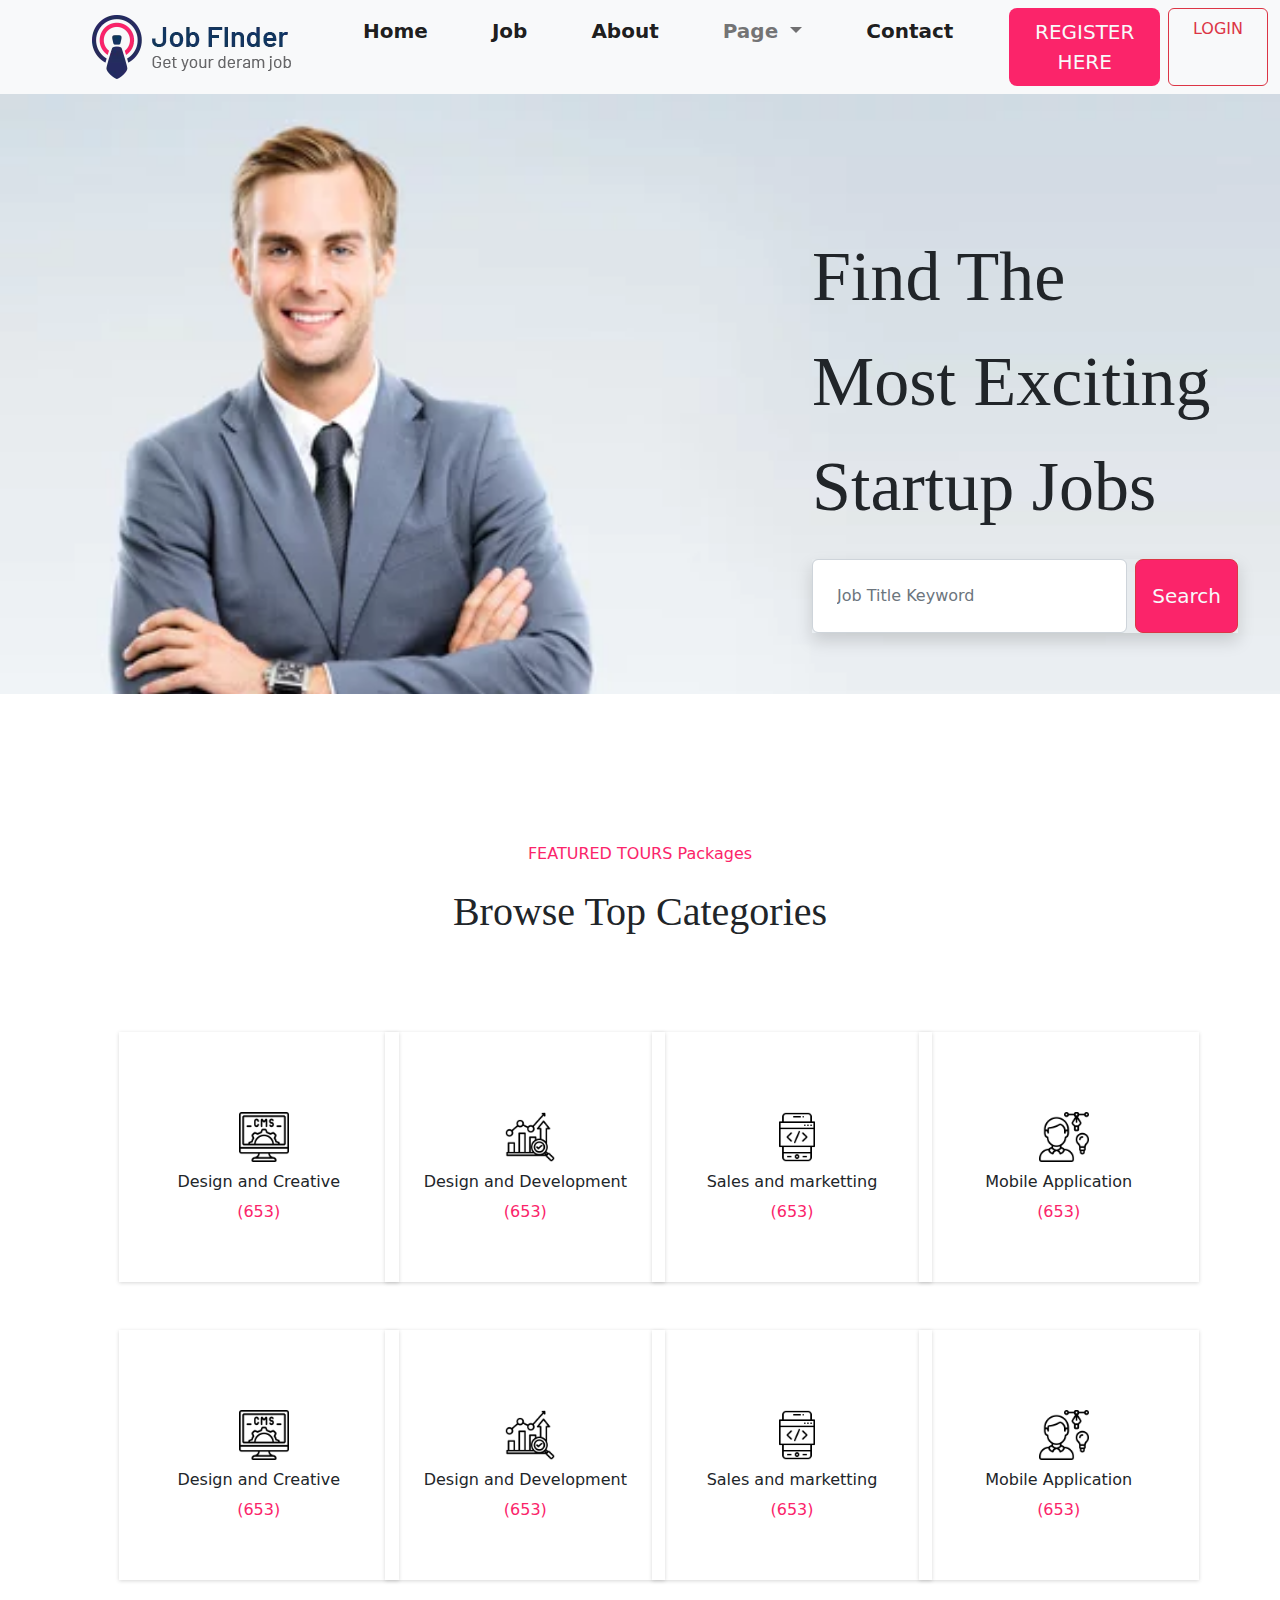
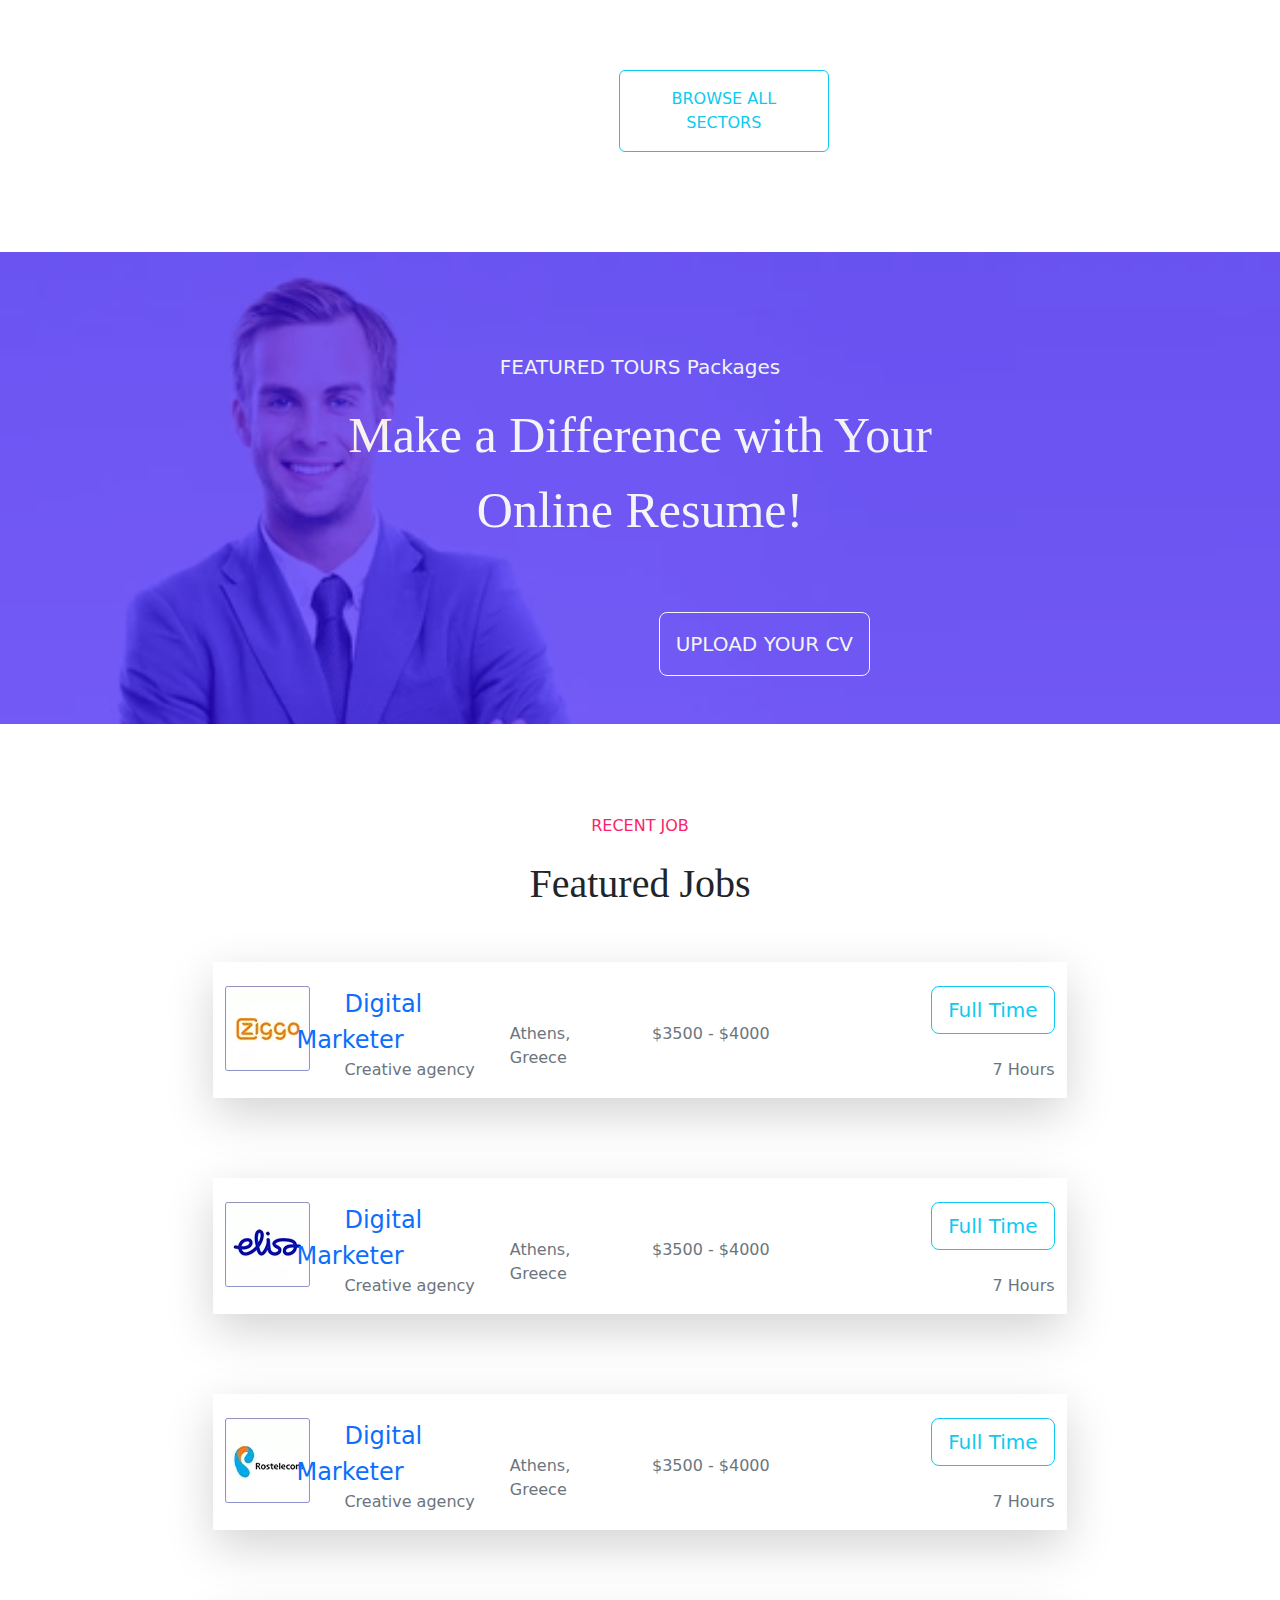
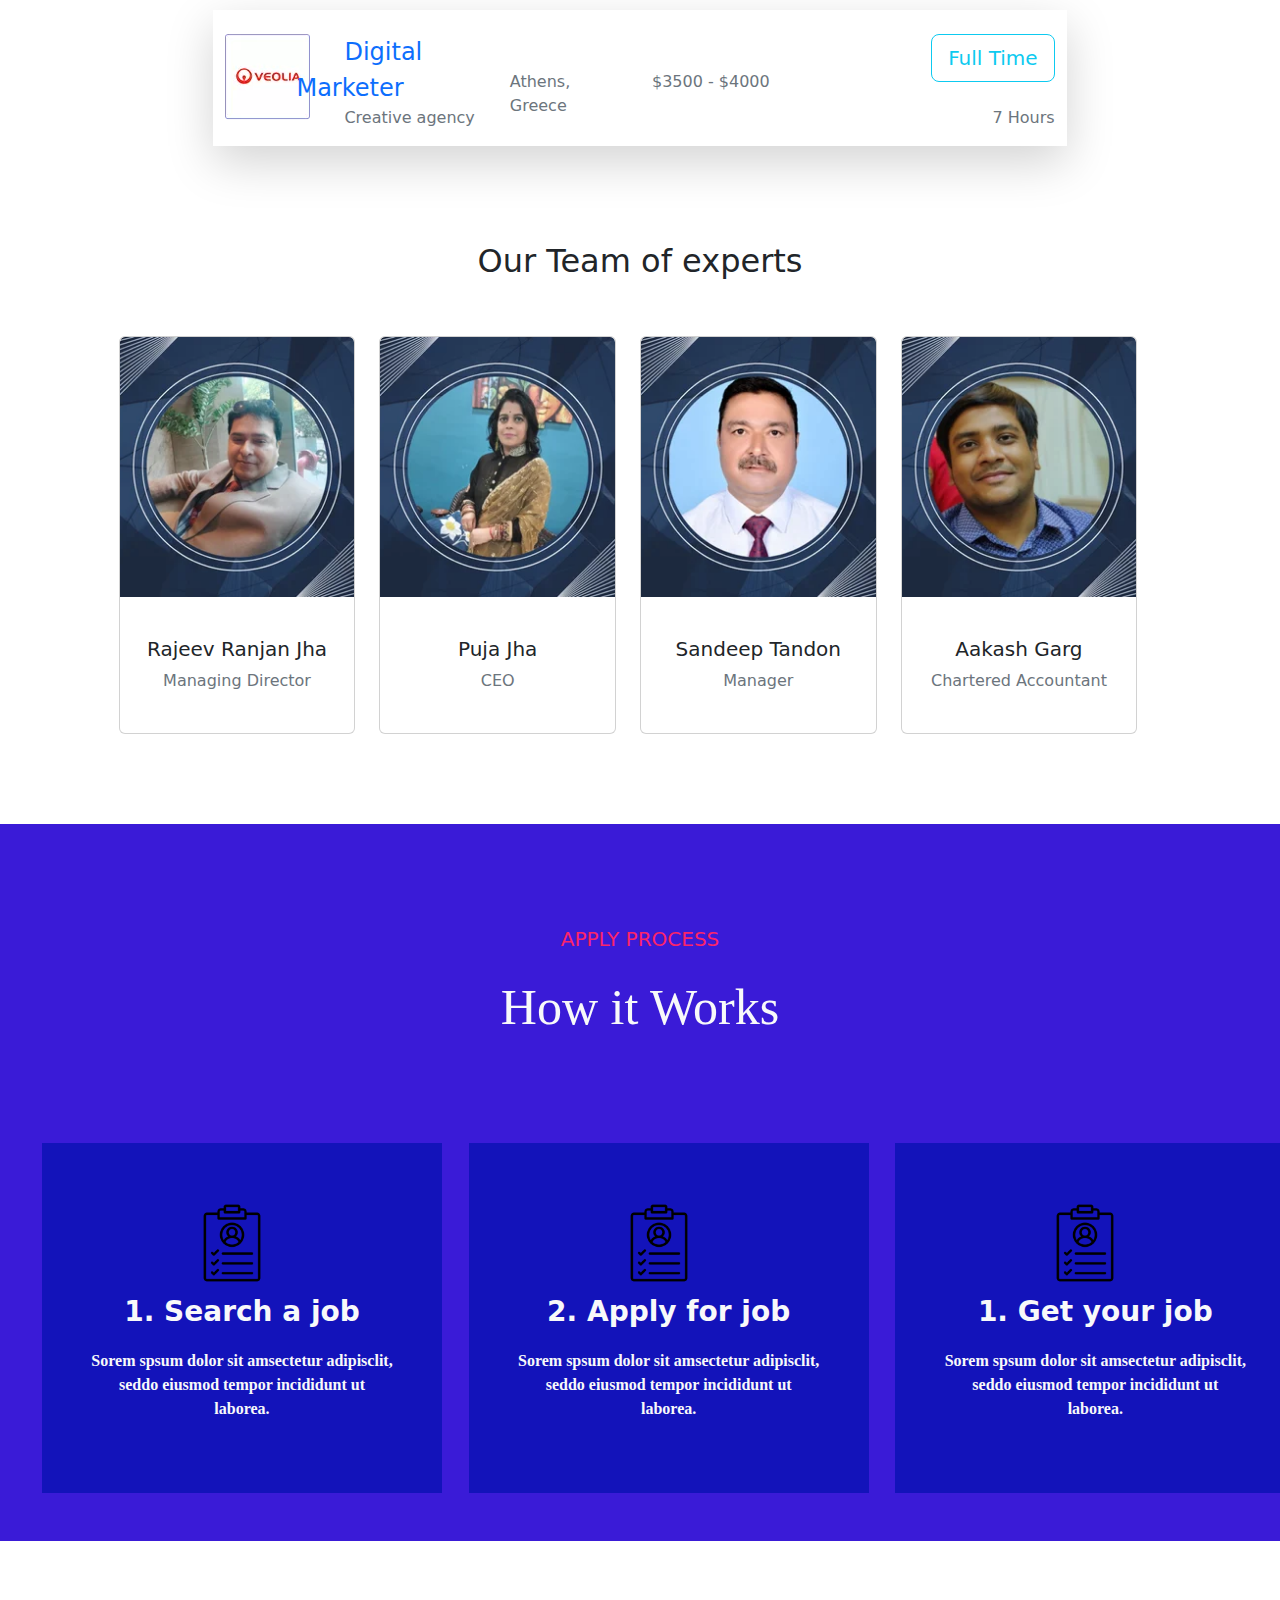
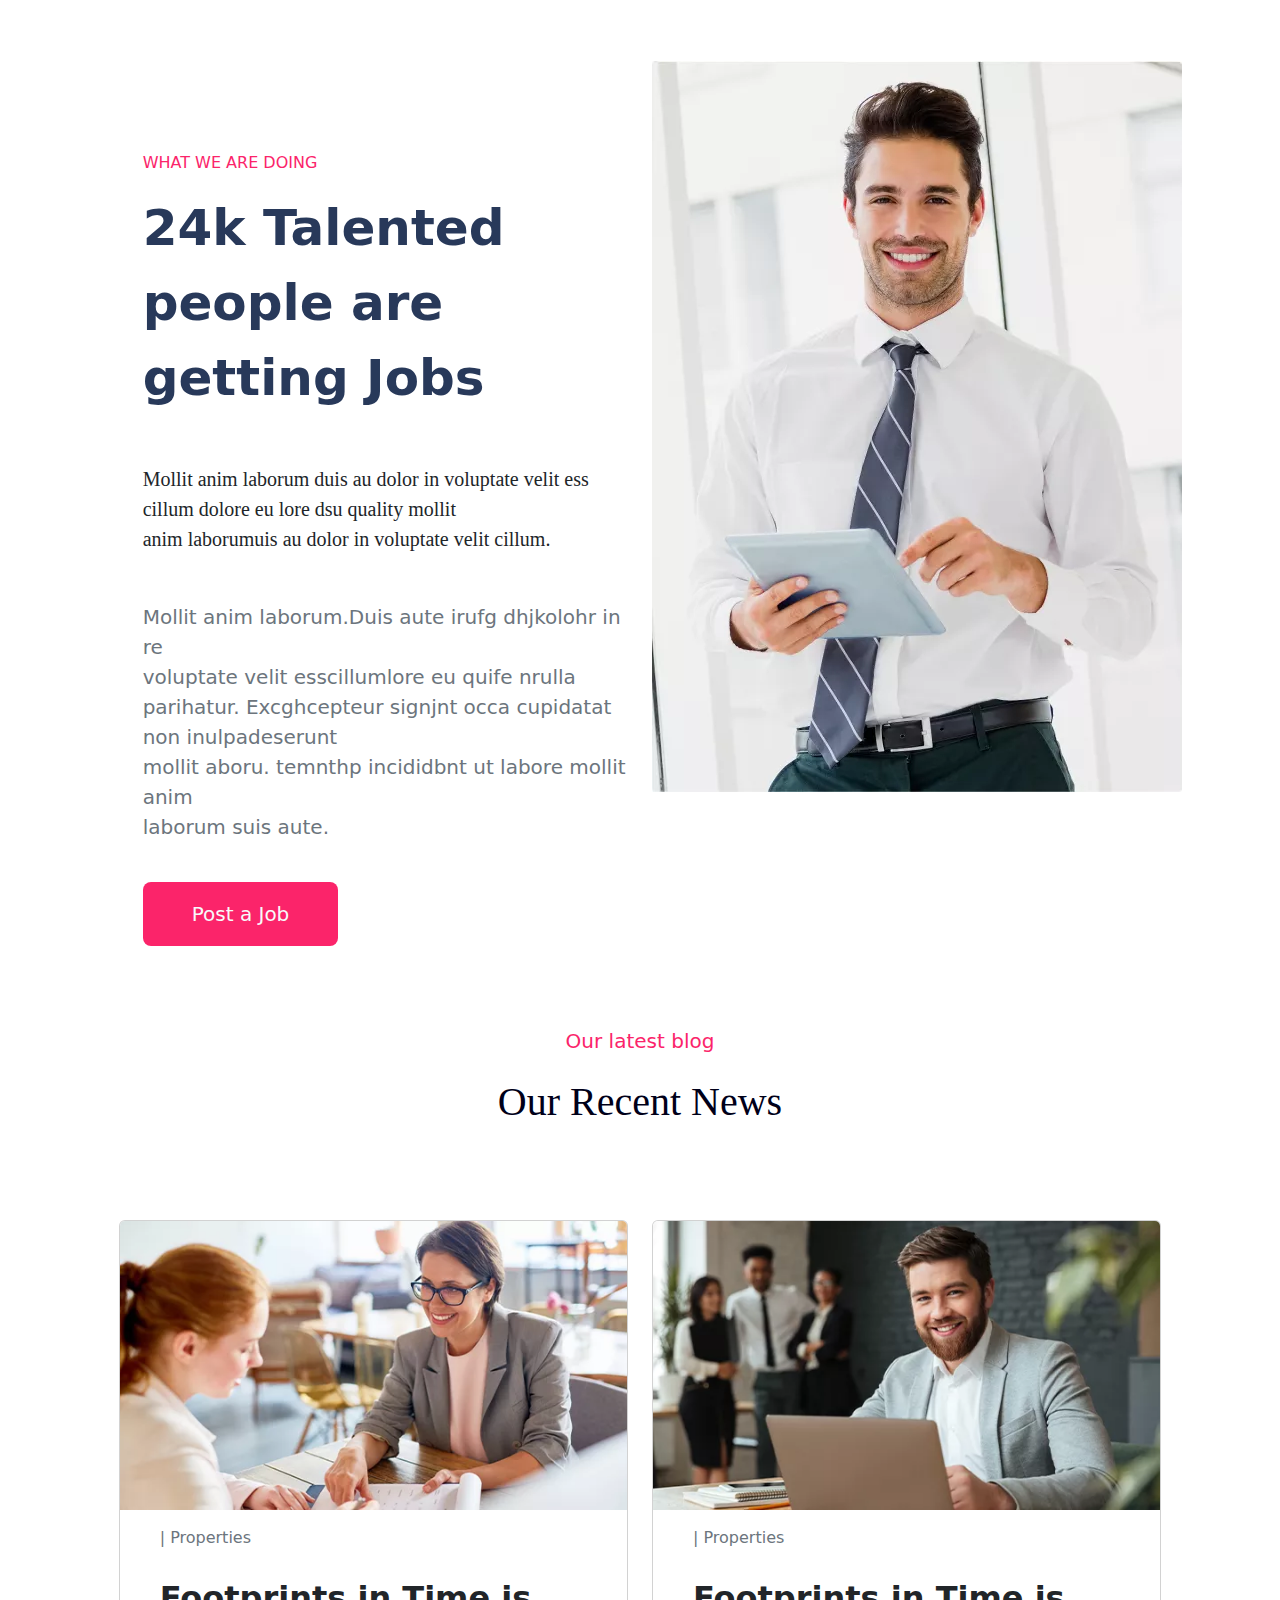
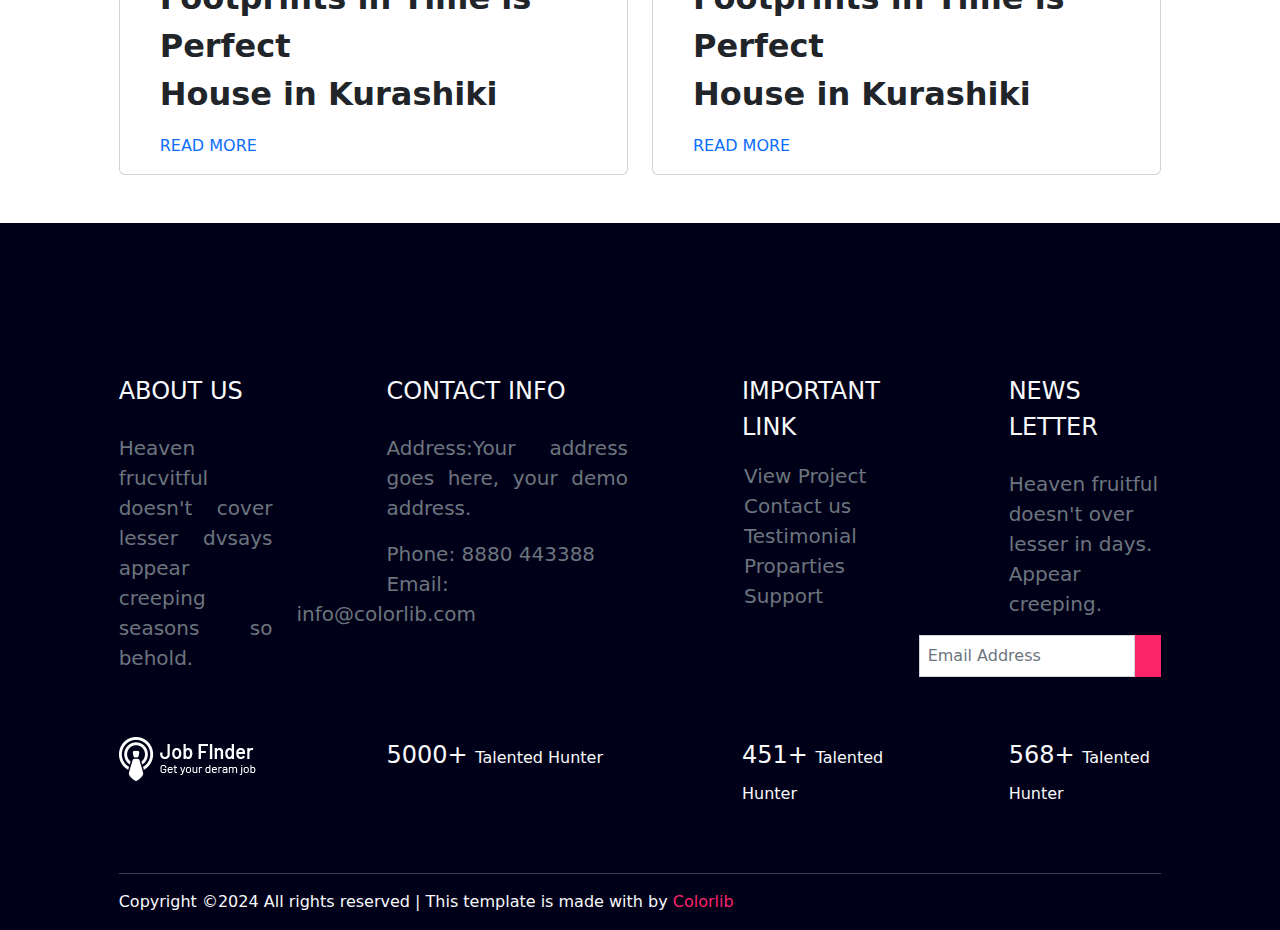
<file: index.html>
<!DOCTYPE html>
<html lang="en">
<head>
    <meta charset="UTF-8">
    <meta name="viewport" content="width=device-width, initial-scale=1.0">
    <title>Job Portal</title>
    <link rel="icon" type="image/png" href="images/logo.png">
    <link rel="stylesheet" href="css/bootstrap.min.css">
    <link rel="stylesheet" href="css/style.css">
    <script src="js/bootstrap.bundle.js"></script>
    <link rel="stylesheet" href="https://cdnjs.cloudflare.com/ajax/libs/font-awesome/6.6.0/css/all.min.css" integrity="sha512-Kc323vGBEqzTmouAECnVceyQqyqdsSiqLQISBL29aUW4U/M7pSPA/gEUZQqv1cwx4OnYxTxve5UMg5GT6L4JJg==" crossorigin="anonymous" referrerpolicy="no-referrer" />
    <link href="https://unpkg.com/aos@2.3.1/dist/aos.css" rel="stylesheet">
  </head>
<body>
    <div class="container-fluid">
        <!-- outer start -->
    <!-- navbar start -->
     <div class="row sticky-top bg-light">
        <div class="col-sm-12 p-0">
            <nav class="navbar navbar-expand-lg bg-body-tertiary">
                <div class="container-fluid">
                  <a class="navbar-brand" href="#"><img src="images/logo.png.webp" style="margin-left: 80px;" alt=""></a>
                  <button class="navbar-toggler" type="button" data-bs-toggle="collapse" data-bs-target="#navbarSupportedContent" aria-controls="navbarSupportedContent" aria-expanded="false" aria-label="Toggle navigation">
                    <span class="navbar-toggler-icon"></span>
                  </button>
                  <div class="collapse navbar-collapse" id="navbarSupportedContent">
                    <ul class="navbar-nav mx-auto mb-2 mb-lg-0" id="icon">
                      <li class="nav-item">
                        <a class="nav-link active fw-semibold fs-5 ms-5" aria-current="page" href="index.html" >Home</a>
                      </li>
                      <li class="nav-item">
                        <a class="nav-link active ms-5 fw-semibold fs-5" aria-current="page" href="jobrecruitment.html"> Job</a>
                      </li>
                      <li class="nav-item">
                        <a class="nav-link active ms-5 fw-semibold fs-5" aria-current="page" href="about.html">About </a>
                      </li>
                      <li class="nav-item dropdown">
                        <a class="nav-link dropdown-toggle ms-5 fw-semibold fs-5" href="#" role="button" data-bs-toggle="dropdown" aria-expanded="false">
                          Page
                        </a>
                        <ul class="dropdown-menu shadow border-0 ms-2">
                          <li><a class="dropdown-item" href="#">Blog</a></li>
                          <li><a class="dropdown-item" href="#">Blog Details</a></li>
                          <li><hr class="dropdown-divider"></li>
                          <li><a class="dropdown-item" href="#">Job Details</a></li>
                        </ul>
                      </li>
                      <li class="nav-item">
                        <a class="nav-link active ms-5 fw-semibold fs-5" aria-current="page" href="contact.html">Contact</a>
                      </li>
                      <li>
                        <a href="register.html" class="btn text-decoration-none text-light text-center btn-lg ms-5 me-2 px-4" style=" background-color: #fb246a;">REGISTER HERE</a>
                      </li>
                      
                        <a href="login.html" class="btn text-decoration-none text-center  btn-outline-danger px-4 pt-2">LOGIN</a>
                    
                    </ul>
                    
                  </div>
                </div>
              </nav>
        </div>
     </div>
    <!-- navbar end -->
     <!-- slider start -->
    <div class="row " id="img">
        <div class="col-sm-12" >
            <p  style="margin-left: 800px; margin-top: 130px; margin-right: 30px;font-size: 70px; font-family: Arial Black;">Find The <br/>Most Exciting <br/>Startup Jobs</p>
            <form class="d-flex shadow" role="search" style="margin-left: 800px; margin-top: 20px; margin-right: 30px;">
                <input class="form-control me-2 p-4" type="search" placeholder="Job Title Keyword" aria-label="Search">
                <button class="btn btn-outline-danger btn-lg text-light" type="submit" style="background-color: #fb246a;">Search</button>
              </form>
        </div>
    </div>
     <!-- slider end -->
      <!-- categories start -->
    <div class="row">
        <div class="col-sm-12">
            <div class="row mt-5">
                <div class="col-sm-10 mx-auto">
                    <p class="text-center" style="color: #fb246a; margin-top: 100px;">FEATURED TOURS Packages</p>
                 <p class="text-center fs-1" style="font-family: Arial Black;">Browse Top Categories</p>
                  <div class="row" style="margin-top: 90px;">
                    <div class="col-sm-3" >
                        <div class="feature category">
                           <img src="images/cms.png" style="height: 50px; width: 50px; margin-left: 120px; margin-top: 80px;" alt="">
                            <p class="text-center mt-2">Design and Creative</p>
                            <p class="text-center" style="color: #fb246a; margin-top: -10px;">(653)</p>
                        </div>
                    </div>
                    <div class="col-sm-3" >
                        <div class="feature category">
                           <img src="images/trend.png" style="height: 50px; width: 50px; margin-left: 120px; margin-top: 80px;"  alt="">
                            <p class="text-center mt-2">Design and Development</p>
                            <p class="text-center" style="color: #fb246a; margin-top: -10px;">(653)</p>
                        </div>
                    </div>
                    <div class="col-sm-3">
                        <div class="feature category">
                           <img src="images/mobile-application.png" style="height: 50px; width: 50px; margin-left: 120px; margin-top: 80px;"  alt="">
                            <p class="text-center mt-2">Sales and marketting</p>
                            <p class="text-center" style="color: #fb246a; margin-top: -10px;">(653)</p>
                        </div>
                    </div>
                    <div class="col-sm-3" >
                        <div class="feature category">
                            <img src="images/graphic-designer.png" style="height: 50px; width: 50px; margin-left: 120px; margin-top: 80px;"  alt="">
                            <p class="text-center mt-2">Mobile Application</p>
                            <p class="text-center" style="color: #fb246a; margin-top: -10px;">(653)</p>
                        </div>
                    </div>
                  </div>

                  <div class="row mt-5">
                    <div class="col-sm-3" >
                        <div class="feature category">
                           <img src="images/cms.png" style="height: 50px; width: 50px; margin-left: 120px; margin-top: 80px;" alt="">
                            <p class="text-center mt-2">Design and Creative</p>
                            <p class="text-center" style="color: #fb246a; margin-top: -10px;">(653)</p>
                        </div>
                    </div>
                    <div class="col-sm-3" >
                        <div class="feature category">
                           <img src="images/trend.png" style="height: 50px; width: 50px; margin-left: 120px; margin-top: 80px;"  alt="">
                            <p class="text-center mt-2">Design and Development</p>
                            <p class="text-center" style="color: #fb246a; margin-top: -10px;">(653)</p>
                        </div>
                    </div>
                    <div class="col-sm-3">
                        <div class="feature category">
                           <img src="images/mobile-application.png" style="height: 50px; width: 50px; margin-left: 120px; margin-top: 80px;"  alt="">
                            <p class="text-center mt-2">Sales and marketting</p>
                            <p class="text-center" style="color: #fb246a; margin-top: -10px;">(653)</p>
                        </div>
                    </div>
                    <div class="col-sm-3" >
                        <div class="feature category">
                            <img src="images/graphic-designer.png" style="height: 50px; width: 50px; margin-left: 120px; margin-top: 80px;"  alt="">
                            <p class="text-center mt-2">Mobile Application</p>
                            <p class="text-center" style="color: #fb246a; margin-top: -10px;">(653)</p>
                        </div>
                    </div>
                  </div>
                <div class="row " style="margin-top: 90px;">
                  <div class="col-sm-5" style="margin-left: 500px;">
                  <a href="" class="btn text-decoration-none btn-outline-info py-3 w-50">BROWSE ALL SECTORS</a>
                </div>
              </div>
            </div>
        </div>
    </div>
    </div>
      <!-- categories end -->
       <!-- feature start -->
         <div class="row" id="resume">
          <div class="col-sm-12 opacity-75">
            <div class="row">
              <div class="col-sm-10 mx-auto">
                <p class="text-light text-center fs-5" style="margin-top: 100px;">FEATURED TOURS Packages</p>
                <p class="text-light text-center" style="font-family: arial black; font-size: 50px;">Make a Difference with Your<br/> Online Resume!</p>
                <button type="submit" class="btn btn-outline-light btn-lg my-5 py-3" style="margin-left: 540px;">UPLOAD YOUR CV</button>
              </div>
            </div>
          </div>
         </div>
       <!-- feature end -->
      
       <!-- recent job start -->
           <div class="row" style="margin-top: 90px;">
            <div class="col-sm-12">
              <p class="text-center" style="color: #fb246a;">RECENT JOB</p>
              <p class="text-center fs-1" style="font-family: arial black;">Featured Jobs</p>
             <div class="row mt-5">
              <div class="col-sm-8 mx-auto shadow-lg">
                <div class="row">
                  <div class="col-sm-1 my-4">
                    <img src="images/job-list1.png.webp" alt="">
                  </div>
                  <div class="col-sm-3 mt-4">
                    <a href="" class="text-decoration-none fs-4 ms-5">Digital Marketer</a>
                    <p class="ms-5 text-secondary">Creative agency</p>
                  </div>
                  <div class="col-sm-2" style="margin-top: 60px;">
                    <i class="fa-solid fa-location-dot text-secondary"></i>
                    <span class="text-secondary">Athens, Greece</span>
                  </div>
                  <div class="col-sm-2" style="margin-top: 60px;">
                    <span class="text-secondary"> $3500 - $4000</span>
                  </div>
                  <div class="col-sm-4 text-end mt-4">
                    <a href="" class="btn text-decoration-none btn-outline-info btn-lg">Full Time</a>
                    <p class="text-secondary mt-4">7 Hours</p>
                  </div>
                </div>
              </div>
             </div>

             <div class="row" style="margin-top: 80px;">
              <div class="col-sm-8 mx-auto shadow-lg">
                <div class="row">
                  <div class="col-sm-1 my-4">
                    <img src="images/job-list2.png.webp" alt="">
                  </div>
                  <div class="col-sm-3 mt-4">
                    <a href="" class="text-decoration-none fs-4 ms-5">Digital Marketer</a>
                    <p class="ms-5 text-secondary">Creative agency</p>
                  </div>
                  <div class="col-sm-2" style="margin-top: 60px;">
                    <i class="fa-solid fa-location-dot text-secondary"></i>
                    <span class="text-secondary">Athens, Greece</span>
                  </div>
                  <div class="col-sm-2" style="margin-top: 60px;">
                    <span class="text-secondary"> $3500 - $4000</span>
                  </div>
                  <div class="col-sm-4 text-end mt-4">
                    <a href="" class="btn text-decoration-none btn-outline-info btn-lg">Full Time</a>
                    <p class="text-secondary mt-4">7 Hours</p>
                  </div>
                </div>
              </div>
             </div>

             <div class="row" style="margin-top: 80px;">
              <div class="col-sm-8 mx-auto shadow-lg">
                <div class="row">
                  <div class="col-sm-1 my-4">
                    <img src="images/job-list3.png.webp" alt="">
                  </div>
                  <div class="col-sm-3 mt-4">
                    <a href="" class="text-decoration-none fs-4 ms-5">Digital Marketer</a>
                    <p class="ms-5 text-secondary">Creative agency</p>
                  </div>
                  <div class="col-sm-2" style="margin-top: 60px;">
                    <i class="fa-solid fa-location-dot text-secondary"></i>
                    <span class="text-secondary">Athens, Greece</span>
                  </div>
                  <div class="col-sm-2" style="margin-top: 60px;">
                    <span class="text-secondary"> $3500 - $4000</span>
                  </div>
                  <div class="col-sm-4 text-end mt-4">
                    <a href="" class="btn text-decoration-none btn-outline-info btn-lg">Full Time</a>
                    <p class="text-secondary mt-4">7 Hours</p>
                  </div>
                </div>
              </div>
             </div>

             <div class="row" style="margin-top: 80px;">
              <div class="col-sm-8 mx-auto shadow-lg">
                <div class="row">
                  <div class="col-sm-1 my-4">
                    <img src="images/job-list4.png.webp" alt="">
                  </div>
                  <div class="col-sm-3 mt-4">
                    <a href="" class="text-decoration-none fs-4 ms-5">Digital Marketer</a>
                    <p class="ms-5 text-secondary">Creative agency</p>
                  </div>
                  <div class="col-sm-2" style="margin-top: 60px;">
                    <i class="fa-solid fa-location-dot text-secondary"></i>
                    <span class="text-secondary">Athens, Greece</span>
                  </div>
                  <div class="col-sm-2" style="margin-top: 60px;">
                    <span class="text-secondary"> $3500 - $4000</span>
                  </div>
                  <div class="col-sm-4 text-end mt-4">
                    <a href="" class="btn text-decoration-none btn-outline-info btn-lg">Full Time</a>
                    <p class="text-secondary mt-4">7 Hours</p>
                  </div>
                </div>
              </div>
             </div>
            </div>
           </div>
       <!-- recent job end -->

       <!-- our team start -->
           <div class="row mt-5">
            <div class="col-sm-10 mx-auto">
              <h2 class="text-center mt-5">Our Team of experts</h2>
              <div class="row">
                <div class="row row-cols-1 row-cols-md-4 g-4">
                  <div class="col">
                    <div class="card h-100 hidden">
                      <img src="images/rr_grpl.png.webp" style="height: 260px;" class=" zoom card-img-top" alt="...">
                      <div class="card-body text-center  team">
                        <h5 class="card-title mt-4">Rajeev Ranjan Jha</h5>
                        <p class="card-text text-secondary mb-4">Managing Director</p>
                      </div>
                    </div>
                  </div>
                  <div class="col">
                    <div class="card h-100 hidden">
                      <img src="images/rrw_grpl.png.webp" style="height: 260px;" class="card-img-top zoom" alt="...">
                      <div class="card-body text-center team">
                        <h5 class="card-title mt-4">Puja Jha</h5>
                        <p class="card-text text-secondary mb-4">CEO</p>
                      </div>
                    </div>
                  </div>
                  <div class="col">
                    <div class="card h-100 hidden">
                      <img src="images/Untitled-design-2.png.webp" style="height: 260px;" class="card-img-top zoom" alt="...">
                      <div class="card-body text-center team">
                        <h5 class="card-title mt-4">Sandeep Tandon</h5>
                        <p class="card-text text-secondary mb-4">Manager</p>
                      </div>
                    </div>
                  </div>
                  <div class="col">
                    <div class="card h-100 hidden">
                      <img src="images/Untitled-design-3.png.webp" style="height: 260px;" class="card-img-top zoom" alt="...">
                      <div class="card-body text-center team">
                        <h5 class="card-title mt-4">Aakash Garg</h5>
                        <p class="card-text text-secondary mb-4">Chartered Accountant</p>
                      </div>
                    </div>
                  </div>
                </div>
              </div>
            </div>
           </div>
       <!-- our team end -->
        <!-- apply process start -->
       <div class="row" id="apply">
          <div class="com-sm-11 mx-auto">
            <p class="text-center fs-5" style="color: #fb246a; margin-top: 100px;">APPLY PROCESS</p>
            <p class="text-light  fw-sbold text-center" style="font-family: arial black; font-size: 50px; font-weight: 500;">How it Works</p>
            <div class="row my-5">
              <div class="col-sm-4">
                <div class="process job">
                  <img src="images/job-description.png" style="height: 80px; width: 80px; margin-left: 150px; margin-top: 60px; color: white;" alt="">
                  <p class="text-center text-light fw-bold fs-3 mt-2">1. Search a job</p>
                  <p class="text-center text-light mx-5 fw-semibold" style="font-family: 'Muli sans-serif';">Sorem spsum dolor sit amsectetur adipisclit, seddo eiusmod tempor incididunt ut laborea.</p>
                  </div>
              </div>
              <div class="col-sm-4">
                <div class="process job">
                  <img src="images/job-description.png" style="height: 80px; width: 80px; margin-left: 150px; margin-top: 60px;" alt="">
                  <p class="text-center text-light fw-bold fs-3 mt-2">2. Apply for job</p>
                  <p class="text-center text-light mx-5 fw-semibold" style="font-family: 'Muli sans-serif';">Sorem spsum dolor sit amsectetur adipisclit, seddo eiusmod tempor incididunt ut laborea.</p>
                  </div>
              </div>
              <div class="col-sm-4">
                <div class="process job">
                  <img src="images/job-description.png" style="height: 80px; width: 80px; margin-left: 150px; margin-top: 60px;" alt="">
                  <p class="text-center text-light fw-bold fs-3 mt-2">1. Get your job</p>
                  <p class="text-center text-light mx-5 fw-semibold" style="font-family: 'Muli sans-serif';">Sorem spsum dolor sit amsectetur adipisclit, seddo eiusmod tempor incididunt ut laborea.</p>
                  </div>
              </div>
            
          </div>
          </div>
       </div>
      <!-- apply process end -->
       <!-- talented people start -->
       <div class="row" style="margin-top: 120px;">
        <div class="col-sm-10 mx-auto">
          <div class="row">
            <div class="col-sm-6">
            <p class="ms-4" style="color: #fb246a; margin-top: 90px;">WHAT WE ARE DOING</p>
            <p class=" ms-4 fw-semibold" style="color: #28395a; font-family: 'Muli' sans-serif; font-size: 50px;">24k Talented people are getting Jobs</p>
            <p class="ms-4 fs-5 mt-5" style="font-family: 'Muli sans-serif';">Mollit anim laborum duis au dolor in voluptate velit ess <br/>cillum dolore eu lore 
              dsu quality mollit <br/>anim laborumuis au dolor in voluptate velit cillum.</p>
              <p class="ms-4 mt-5 fs-5 text-secondary" style="font-family: 'Muli' sans-serif;">Mollit anim laborum.Duis aute irufg dhjkolohr in re <br/>voluptate velit esscillumlore 
                eu quife nrulla parihatur. Excghcepteur signjnt occa cupidatat non inulpadeserunt<br/>
                 mollit aboru. temnthp incididbnt ut labore mollit anim <br/>laborum suis aute.</p>
                 <a href="" class="btn mt-4 ms-4 text-light px-5 p-3 text-decoration-none btn-lg" style="background-color: #fb246a;">Post a Job</a>
          </div>
            <div class="col-sm-6 ">
              <img src="images/support-img.jpg.webp" class="talented" alt="">
            </div>
          </div>
        </div>
       </div>
       <!-- talented people end -->
       <!-- blog start -->
      <div class="row" style="margin-top: 80px;">
        <div class="col-sm-12">
          <p class="text-center fs-5" style="color: #fb246a;">Our latest blog</p>
          <p class="text-center fs-1" style="color: rgb(0, 0, 25); font-family: arial black;">Our Recent News</p>
          <div class="row">
            <div class="col-sm-10 mx-auto">
              <div class="row row-cols-1 row-cols-md-2 g-4 mt-5">
                <div class="col">
                  <div class="card">
                    <img src="images/home-blog1.jpg.webp" class="card-img-top" alt="...">
                    <div class="card-body">
                      <p class="text-secondary ms-4">| Properties</p>
                      <p class="card-text fs-2 fw-semibold mt-4 ms-4">Footprints in Time is Perfect <br/>House in Kurashiki</p>
                     <a href="" class="text-decoration-none ms-4">READ MORE <i class="fa-solid fa-angles-right"></i></a>
                    </div>
                  </div>
                </div>
                <div class="col">
                  <div class="card">
                    <img src="images/home-blog2.jpg.webp" class="card-img-top" alt="...">
                    <div class="card-body">
                      <p class="text-secondary ms-4">| Properties</p>
                      <p class="card-text fs-2 fw-semibold mt-4 ms-4">Footprints in Time is Perfect <br/>House in Kurashiki</p>
                     <a href="" class="text-decoration-none ms-4">READ MORE <i class="fa-solid fa-angles-right"></i></a>
                    </div>
                  </div>
                </div>
            </div>
          </div>
        </div>
      </div>
      </div>
       <!-- blog end -->
       <!-- footer start -->
       <div class="row mt-5" id="footer">
         <div class="col-sm-10 mx-auto">
          <div class="row" style="margin-top: 150px;">
            <div class="col-sm-2">
              <p class="text-light fs-4">ABOUT US</p>
              <p class="text-secondary fs-5 mt-4" style="text-align: justify;">Heaven frucvitful doesn't cover lesser dvsays appear creeping seasons so behold.</p>
            </div>
            <div class="col-sm-4" id="ph">
              <p class="text-light fs-4" style="margin-left: 90px;">CONTACT INFO</p>
              <p class="text-secondary fs-5 mt-4" style="text-align: justify; margin-left: 90px;">Address:Your address goes here, your demo address.</p>
              <a href="" class="text-secondary fs-5" style="margin-left: 90px; text-decoration: none;">Phone: 8880 443388</a>
              <a href="" class="text-secondary fs-5" style="margin-left: 90px; text-decoration: none;">Email: info@colorlib.com</a>
            </div>
            <div class="col-sm-3" id="link">
              <p class="text-light fs-4" style="margin-left: 90px;">IMPORTANT LINK</p>
              <ul>
                <li>
                  <a href="" class="text-decoration-none text-secondary fs-5 mt-4" style="margin-left: 60px;">View Project</a>
                </li>
                <li>
                  <a href="" class="text-decoration-none text-secondary fs-5 mt-5" style="margin-left: 60px;">Contact us</a>
                </li>
                <li>
                  <a href="" class="text-decoration-none text-secondary fs-5 mt-5" style="margin-left: 60px;">Testimonial</a>
                </li>
                <li>
                  <a href="" class="text-decoration-none text-secondary fs-5 mt-5 " style="margin-left: 60px;">Proparties</a>
                </li>
                  <a href="" class="text-decoration-none text-secondary fs-5 mt-5" style="margin-left: 60px;">Support</a>
                </li>
              </ul>
            </div>
            <div class="col-sm-3">
              <p class="text-light fs-4" style="margin-left: 90px;">NEWS LETTER</p>
              <p class="text-secondary fs-5 mt-4" style="margin-left: 90px;">Heaven fruitful doesn't over lesser in days. Appear creeping.</p>
              <div class="d-flex">
                <input class="form-control ps-2 py-2 rounded-0" placeholder="Email Address" type="text">
                <button class="btn  rounded-0" style="background-color: #fb246a;"><i class="fa-brands fa-telegram text-light fs-4" ></i></button>
              </div>
            </div>
          </div>
          <div class="row my-5">
            <div class="col-sm-2">
             <img src="images/logo2_footer.png.webp" alt="">
            </div>
            <div class="col-sm-4">
              <p class="text-light fs-4" style="margin-left: 90px;">5000+ <span class="fs-6">Talented Hunter</span></p>
            </div>
            <div class="col-sm-3">
              <p class="text-light fs-4" style="margin-left: 90px;">451+ <span class="fs-6">Talented Hunter</span></p>
            </div>
            <div class="col-sm-3">
              <p class="text-light fs-4" style="margin-left: 90px;">568+ <span class="fs-6">Talented Hunter</span></p>
            </div>
          </div>
          <hr class="text-light mt-5">
          <p class="text-light mt-3">Copyright ©2024 All rights reserved | This template is made with  by <span style="color: #fb246a;">Colorlib</span></p>
         </div>
       </div>
       <!-- footer end -->
        <!-- outer end -->


    </div>
    <script src="https://unpkg.com/aos@2.3.1/dist/aos.js"></script>
    <script>
      AOS.init(
        {
          duration:2000,
        }
      );
    </script>
</body>
</html>
</file>
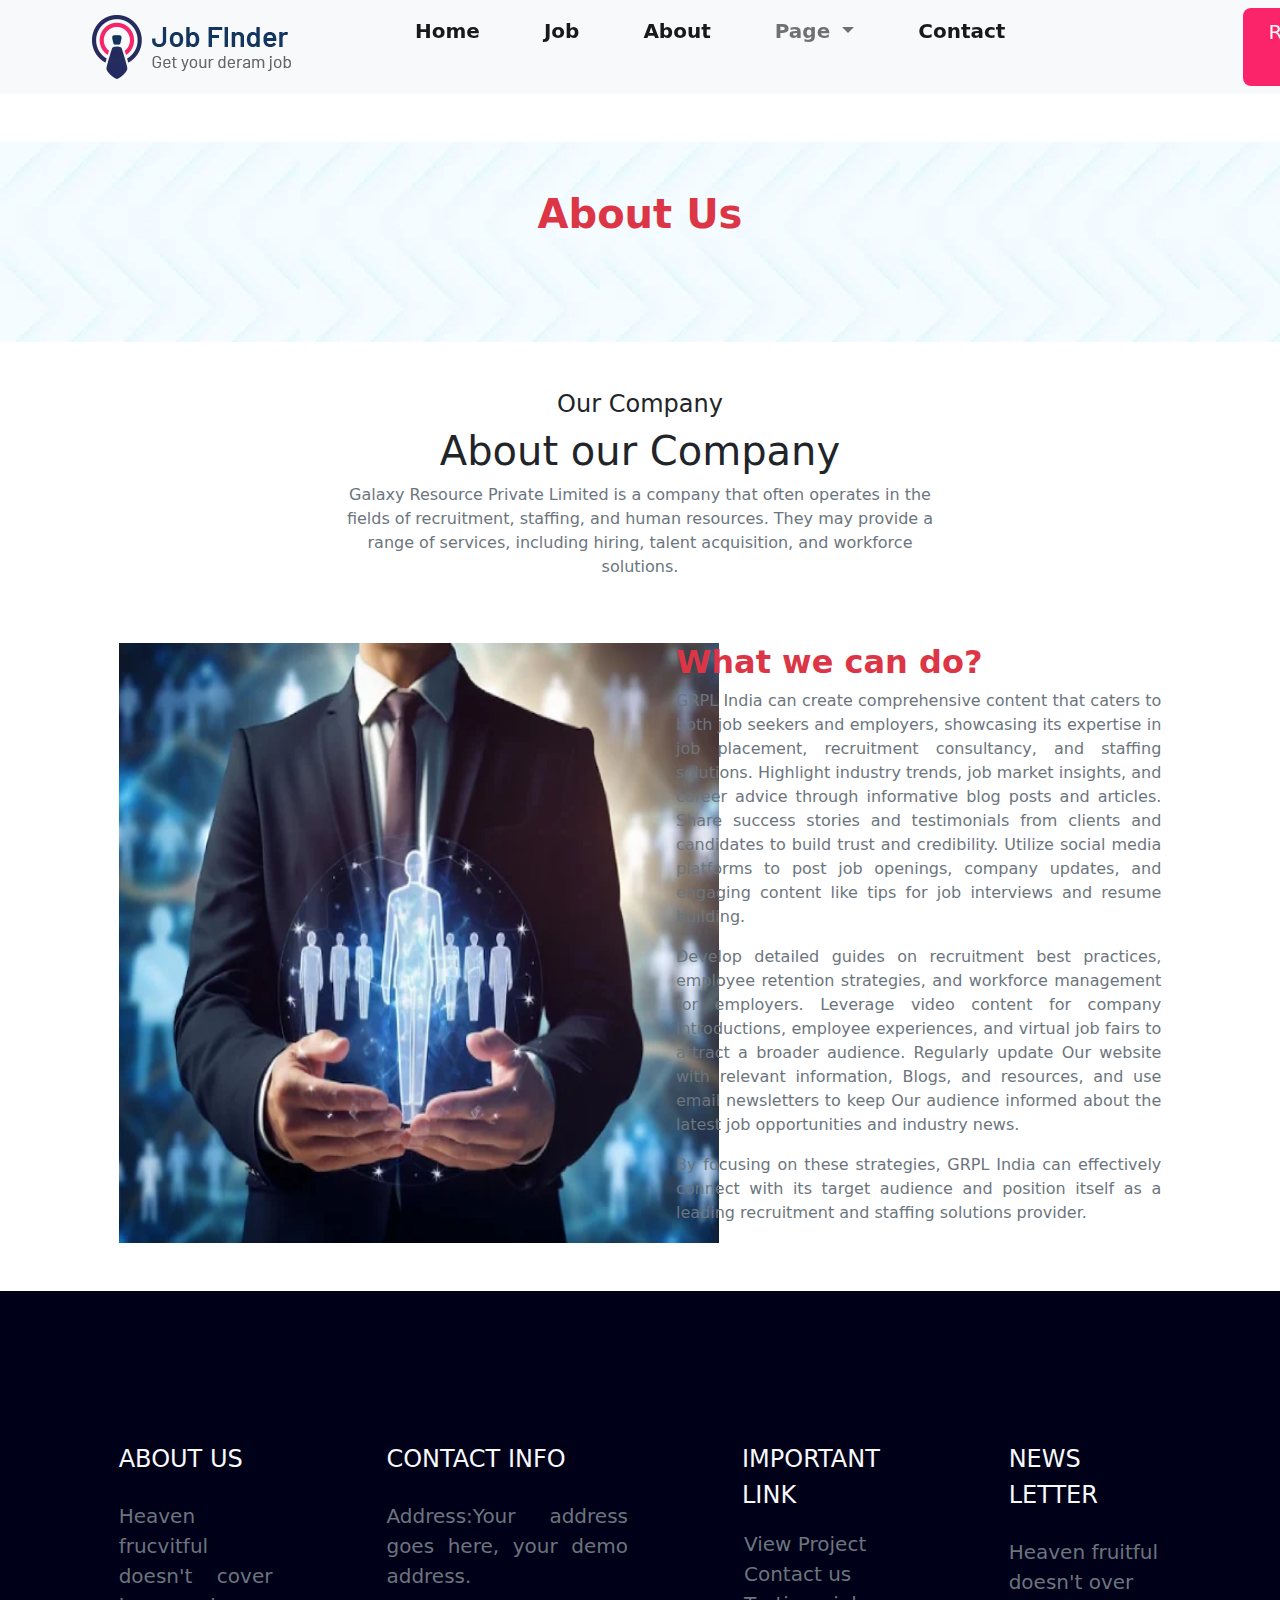
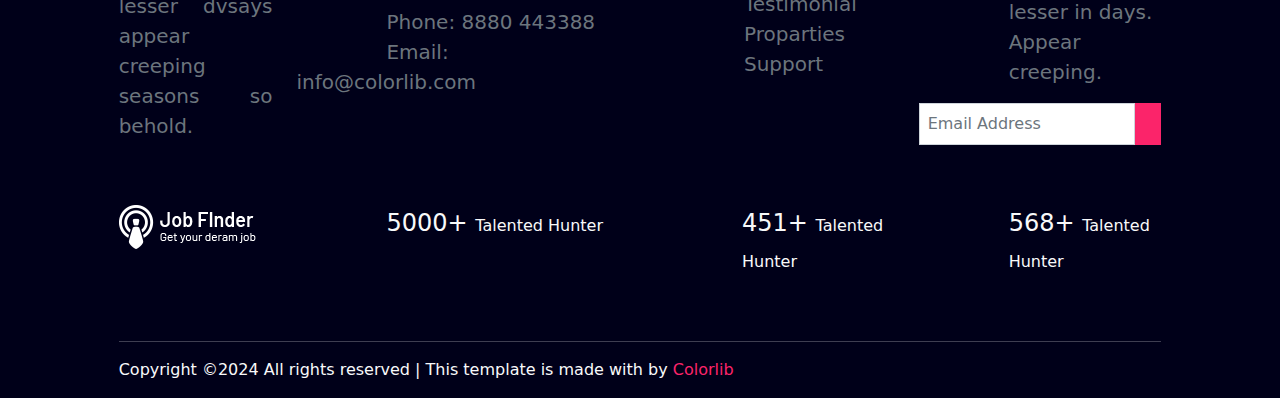
<file: about.html>
<!DOCTYPE html>
<html lang="en">
<head>
    <meta charset="UTF-8">
    <meta name="viewport" content="width=device-width, initial-scale=1.0">
    <title>About</title>
    <link rel="stylesheet" href="css/bootstrap.min.css">
    <link rel="stylesheet" href="css/style.css">
    <script src="js/bootstrap.bundle.js"></script>
    <link rel="stylesheet" href="https://cdnjs.cloudflare.com/ajax/libs/font-awesome/6.6.0/css/all.min.css" integrity="sha512-Kc323vGBEqzTmouAECnVceyQqyqdsSiqLQISBL29aUW4U/M7pSPA/gEUZQqv1cwx4OnYxTxve5UMg5GT6L4JJg==" crossorigin="anonymous" referrerpolicy="no-referrer" />
</head>
<body>
    <div class="container-fluid">
        <!-- outer start -->
    <!-- navbar start -->
     <div class="row sticky-top bg-light">
        <div class="col-sm-12 p-0">
            <nav class="navbar navbar-expand-lg bg-body-tertiary">
                <div class="container-fluid">
                  <a class="navbar-brand" href="#"><img src="images/logo.png.webp" style="margin-left: 80px;" alt=""></a>
                  <button class="navbar-toggler" type="button" data-bs-toggle="collapse" data-bs-target="#navbarSupportedContent" aria-controls="navbarSupportedContent" aria-expanded="false" aria-label="Toggle navigation">
                    <span class="navbar-toggler-icon"></span>
                  </button>
                  <div class="collapse navbar-collapse" id="navbarSupportedContent">
                    <ul class="navbar-nav me-auto mb-2 mb-lg-0" id="icon">
                      <li class="nav-item">
                        <a class="nav-link active fw-semibold fs-5" aria-current="page" href="index.html" style="margin-left: 100px;">Home</a>
                      </li>
                      <li class="nav-item">
                        <a class="nav-link active ms-5 fw-semibold fs-5" aria-current="page" href="jobrecruitment.html"> Job</a>
                      </li>
                      <li class="nav-item">
                        <a class="nav-link active ms-5 fw-semibold fs-5" aria-current="page" href="about.html">About </a>
                      </li>
                      <li class="nav-item dropdown">
                        <a class="nav-link dropdown-toggle ms-5 fw-semibold fs-5" href="#" role="button" data-bs-toggle="dropdown" aria-expanded="false">
                          Page
                        </a>
                        <ul class="dropdown-menu shadow border-0 ms-2">
                          <li><a class="dropdown-item" href="#">Blog</a></li>
                          <li><a class="dropdown-item" href="#">Blog Details</a></li>
                          <li><hr class="dropdown-divider"></li>
                          <li><a class="dropdown-item" href="#">Job Details</a></li>
                        </ul>
                      </li>
                      <li class="nav-item">
                        <a class="nav-link active ms-5 fw-semibold fs-5" aria-current="page" href="contact.html">Contact</a>
                      </li>
                      <li>
                        <a href="register.html" class="btn text-decoration-none text-light text-center btn-lg p-2 px-4" style="margin-left: 230px; background-color: #fb246a;">REGISTER HERE</a>
                      </li>
                      
                        <a href="login.html" class="btn text-decoration-none text-center  btn-outline-danger px-3 btn-lg" style="margin-left: 10px; ">LOGIN</a>
                   
                    </ul>
                    
                  </div>
                </div>
              </nav>
        </div>
     </div>
    <!-- navbar end -->
       <!-- about start -->
       <div class="row mt-5" id="contact">
        <div class="col-sm-12">
           <h1 class="fw-bold text-center mt-5 text-danger">About  Us</h1>
        </div>
          </div>
         <div class="row mt-5">
          <div class="col-sm-10 mx-auto">
            <h4 class="text-center">Our Company</h4>
            <h1 class="text-center">About our Company</h1>
            <div class="row">
              <div class="col-sm-7 mx-auto">
            <p class="text-center text-secondary">Galaxy Resource Private Limited is a company that often operates in the fields of recruitment, staffing, and human resources. 
              They may provide a range of services, including hiring, talent acquisition, and workforce
               solutions.</p>
              </div>
            </div>
            <div class="row mt-5">
              <div class="col-sm-6">
                <img src="images/New-Project-26.jpg.webp" style="height: 600px; width: 600px;" alt="">
              </div>
              <div class="col-sm-6">
                <h2 class="text-danger ms-4 fw-bold">What we can do?</h2>
                <p class="ms-4 text-secondary" style="text-align: justify;">GRPL India can create comprehensive content that caters to both job seekers 
                  and employers, showcasing its expertise in job placement, recruitment 
                  consultancy, and staffing solutions. Highlight industry trends, job market
                   insights, and career advice through informative blog posts and articles.
                    Share success stories and testimonials from clients and candidates to build
                     trust and credibility. Utilize social media platforms to post job openings,
                      company updates, and engaging content like tips for job interviews and 
                      resume building.</p>
                      <p class="ms-4 text-secondary" style="text-align: justify;">Develop detailed guides on recruitment best practices, employee retention strategies, 
                        and workforce management for employers. Leverage video content for company introductions, 
                        employee experiences, and virtual job fairs to attract a broader audience. Regularly update
                         Our website with relevant information, Blogs, and resources, and use email newsletters to
                          keep Our audience informed about the latest job opportunities and industry news.</p>
                      <p class="ms-4 text-secondary" style="text-align: justify;">By focusing on these strategies, GRPL India can effectively connect with its target audience and 
                       position itself as a leading recruitment and staffing solutions provider.</p>
              </div>
            </div>
          </div>
         </div>
       <!-- about end -->
       <!-- footer start -->
       <div class="row mt-5" id="footer">
         <div class="col-sm-10 mx-auto">
          <div class="row" style="margin-top: 150px;">
            <div class="col-sm-2">
              <p class="text-light fs-4">ABOUT US</p>
              <p class="text-secondary fs-5 mt-4" style="text-align: justify;">Heaven frucvitful doesn't cover lesser dvsays appear creeping seasons so behold.</p>
            </div>
            <div class="col-sm-4" id="ph">
              <p class="text-light fs-4" style="margin-left: 90px;">CONTACT INFO</p>
              <p class="text-secondary fs-5 mt-4" style="text-align: justify; margin-left: 90px;">Address:Your address goes here, your demo address.</p>
              <a href="" class="text-secondary fs-5" style="margin-left: 90px; text-decoration: none;">Phone: 8880 443388</a>
              <a href="" class="text-secondary fs-5" style="margin-left: 90px; text-decoration: none;">Email: info@colorlib.com</a>
            </div>
            <div class="col-sm-3" id="link">
              <p class="text-light fs-4" style="margin-left: 90px;">IMPORTANT LINK</p>
              <ul>
                <li>
                  <a href="" class="text-decoration-none text-secondary fs-5 mt-4" style="margin-left: 60px;">View Project</a>
                </li>
                <li>
                  <a href="" class="text-decoration-none text-secondary fs-5 mt-5" style="margin-left: 60px;">Contact us</a>
                </li>
                <li>
                  <a href="" class="text-decoration-none text-secondary fs-5 mt-5" style="margin-left: 60px;">Testimonial</a>
                </li>
                <li>
                  <a href="" class="text-decoration-none text-secondary fs-5 mt-5 " style="margin-left: 60px;">Proparties</a>
                </li>
                  <a href="" class="text-decoration-none text-secondary fs-5 mt-5" style="margin-left: 60px;">Support</a>
                </li>
              </ul>
            </div>
            <div class="col-sm-3">
              <p class="text-light fs-4" style="margin-left: 90px;">NEWS LETTER</p>
              <p class="text-secondary fs-5 mt-4" style="margin-left: 90px;">Heaven fruitful doesn't over lesser in days. Appear creeping.</p>
              <div class="d-flex">
                <input class="form-control ps-2 py-2 rounded-0" placeholder="Email Address" type="text">
                <button class="btn  rounded-0" style="background-color: #fb246a;"><i class="fa-brands fa-telegram text-light fs-4" ></i></button>
              </div>
            </div>
          </div>
          <div class="row mt-5">
            <div class="col-sm-2">
             <img src="images/logo2_footer.png.webp" alt="">
            </div>
            <div class="col-sm-4">
              <p class="text-light fs-4" style="margin-left: 90px;">5000+ <span class="fs-6">Talented Hunter</span></p>
            </div>
            <div class="col-sm-3">
              <p class="text-light fs-4" style="margin-left: 90px;">451+ <span class="fs-6">Talented Hunter</span></p>
            </div>
            <div class="col-sm-3">
              <p class="text-light fs-4" style="margin-left: 90px;">568+ <span class="fs-6">Talented Hunter</span></p>
            </div>
          </div>
          <hr class="text-light mt-5">
          <p class="text-light mt-3">Copyright ©2024 All rights reserved | This template is made with  by <span style="color: #fb246a;">Colorlib</span></p>
         </div>
       </div>
       <!-- footer end -->
        <!-- outer end -->
    </div>
</body>
</html>
</file>
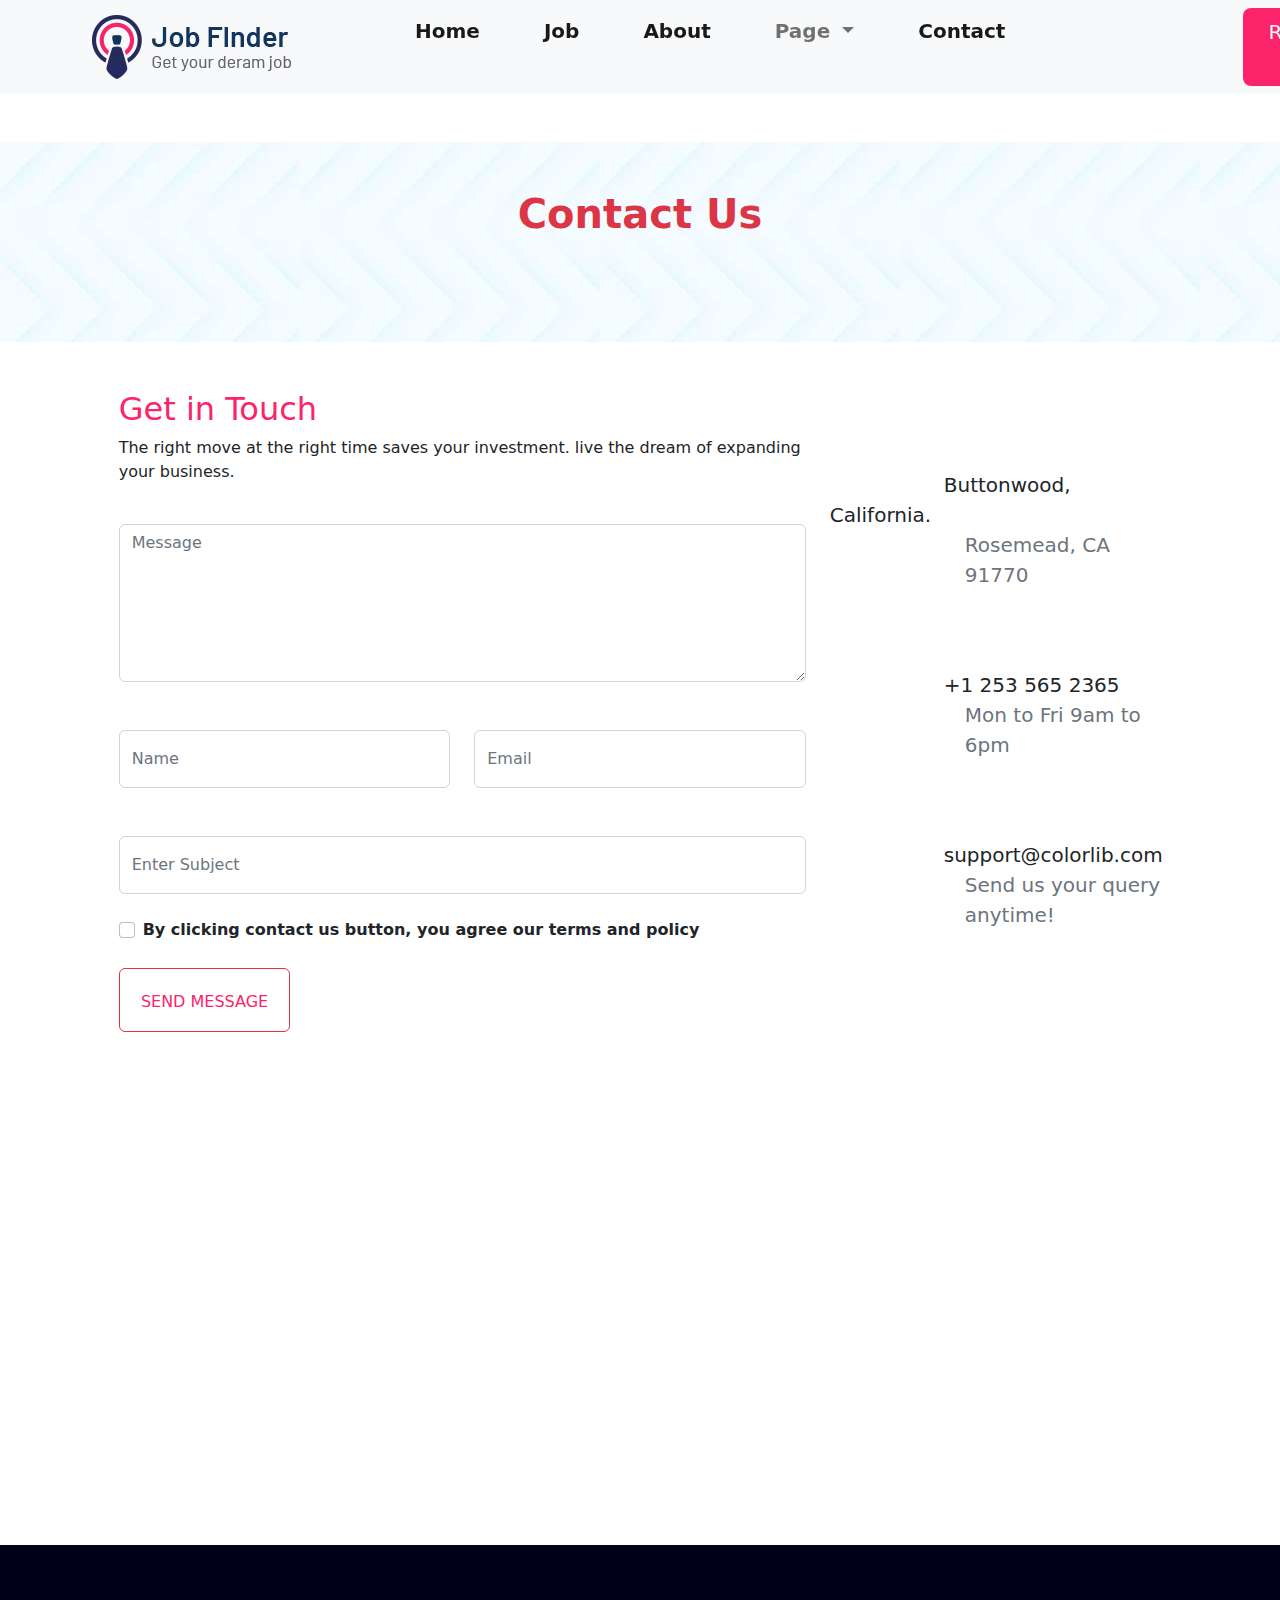
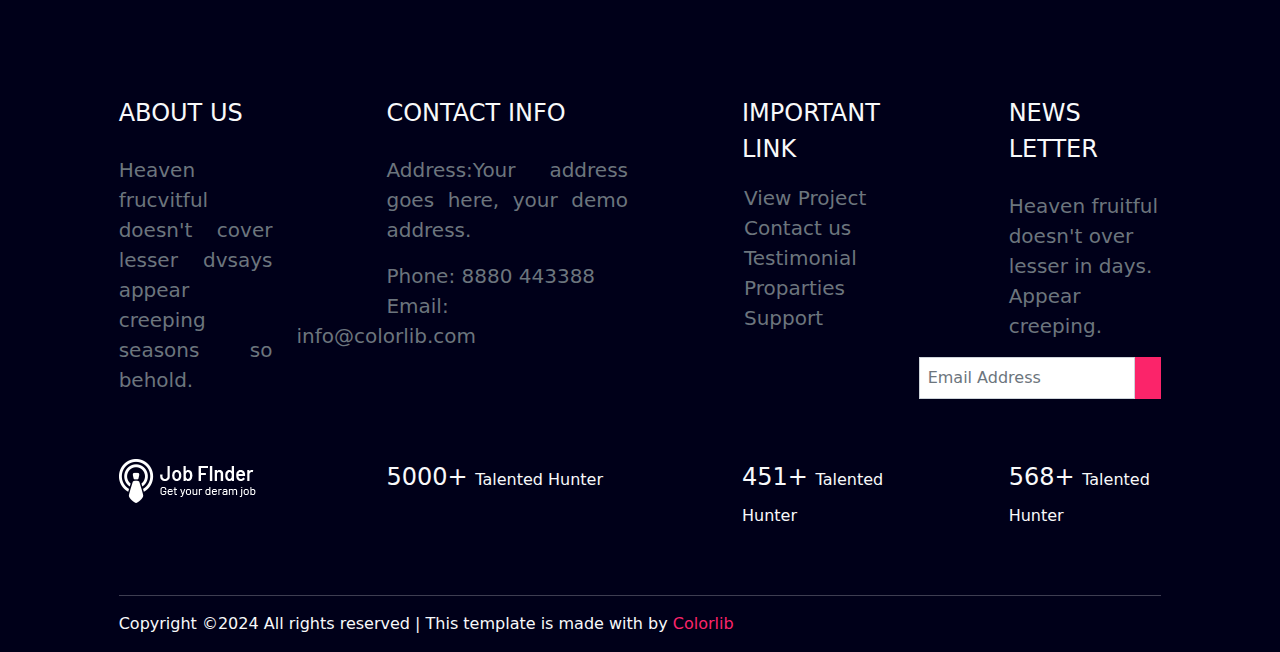
<file: contact.html>
<!DOCTYPE html>
<html lang="en">
<head>
    <meta charset="UTF-8">
    <meta name="viewport" content="width=device-width, initial-scale=1.0">
    <title>Contact</title>
    <link rel="stylesheet" href="css/bootstrap.min.css">
    <link rel="stylesheet" href="css/style.css">
    <script src="js/bootstrap.bundle.js"></script>
    <link rel="stylesheet" href="https://cdnjs.cloudflare.com/ajax/libs/font-awesome/6.6.0/css/all.min.css" integrity="sha512-Kc323vGBEqzTmouAECnVceyQqyqdsSiqLQISBL29aUW4U/M7pSPA/gEUZQqv1cwx4OnYxTxve5UMg5GT6L4JJg==" crossorigin="anonymous" referrerpolicy="no-referrer" />
</head>
<body>
    <div class="container-fluid">
        <!-- outer start -->
    <!-- navbar start -->
     <div class="row sticky-top bg-light">
        <div class="col-sm-12 p-0">
            <nav class="navbar navbar-expand-lg bg-body-tertiary">
                <div class="container-fluid">
                  <a class="navbar-brand" href="#"><img src="images/logo.png.webp" style="margin-left: 80px;" alt=""></a>
                  <button class="navbar-toggler" type="button" data-bs-toggle="collapse" data-bs-target="#navbarSupportedContent" aria-controls="navbarSupportedContent" aria-expanded="false" aria-label="Toggle navigation">
                    <span class="navbar-toggler-icon"></span>
                  </button>
                  <div class="collapse navbar-collapse" id="navbarSupportedContent">
                    <ul class="navbar-nav me-auto mb-2 mb-lg-0" id="icon">
                      <li class="nav-item">
                        <a class="nav-link active fw-semibold fs-5" aria-current="page" href="index.html" style="margin-left: 100px;">Home</a>
                      </li>
                      <li class="nav-item">
                        <a class="nav-link active ms-5 fw-semibold fs-5" aria-current="page" href="jobrecruitment.html"> Job</a>
                      </li>
                      <li class="nav-item">
                        <a class="nav-link active ms-5 fw-semibold fs-5" aria-current="page" href="about.html">About </a>
                      </li>
                      <li class="nav-item dropdown">
                        <a class="nav-link dropdown-toggle ms-5 fw-semibold fs-5" href="#" role="button" data-bs-toggle="dropdown" aria-expanded="false">
                          Page
                        </a>
                        <ul class="dropdown-menu shadow border-0 ms-2">
                          <li><a class="dropdown-item" href="#">Blog</a></li>
                          <li><a class="dropdown-item" href="#">Blog Details</a></li>
                          <li><hr class="dropdown-divider"></li>
                          <li><a class="dropdown-item" href="#">Job Details</a></li>
                        </ul>
                      </li>
                      <li class="nav-item">
                        <a class="nav-link active ms-5 fw-semibold fs-5" aria-current="page" href="contact.html">Contact</a>
                      </li>
                      <li>
                        <a href="register.html" class="btn text-decoration-none text-light text-center btn-lg p-2 px-4" style="margin-left: 230px; background-color: #fb246a;">REGISTER HERE</a>
                      </li>
                     
                        <a href="login.html" class="btn text-decoration-none text-center  btn-outline-danger px-3 btn-lg" style="margin-left: 10px; ">LOGIN</a>
                    
                    </ul>
                    
                  </div>
                </div>
              </nav>
        </div>
     </div>
    <!-- navbar end -->
       <!-- contact start -->
        <div class="row mt-5" id="contact">
      <div class="col-sm-12">
         <h1 class="fw-bold text-center mt-5 text-danger">Contact Us</h1>
      </div>
        </div>
        <div class="row mt-5">
            <div class="col-sm-10 mx-auto">
                <div class="row">
                    <div class="col-sm-8">
                        <h2 style="color: #fb246a;">Get in Touch</h2>
                        <p>The right move at the right time saves your investment. live
                          the dream of expanding your business.</p>
                        <form action="">
                         <div class="row">
                            <div class="col-12 mt-4">
                                <textarea name="" id="m" class="form-control" rows="6" placeholder="Message"></textarea>
                              </div>
                              <div class="col-md-6 mt-5">
                                
                                <input type="name" class="form-control py-3" id="n" placeholder="Name">
                              </div>
                              <div class="col-md-6 mt-5">
                               
                                <input type="email" class="form-control py-3" id="e" placeholder="Email">
                              </div>
                              <div class="col-12 mt-5">
                               
                                <input type="text" class="form-control py-3" id="s" placeholder="Enter Subject">
                              </div> 
                              <div class="col-12 mt-4">
                                <div class="form-check">
                                  <input class="form-check-input" type="checkbox" id="gridCheck">
                                  <label class="form-check-label fw-semibold fs-6" for="gridCheck">
                                    By clicking contact us button, you agree our terms and policy
                                  </label>
                                </div>
                              </div>
                              <div class="col-12 mt-4" id="mybtn">
                                <button type="submit" class="btn btn-outline-danger w-25  py-3" style="color: #fb246a;"><i class="fa-solid fa-envelope fs-5"></i> SEND MESSAGE</button>
                              </div> 
                         </div>
                        </form>
                    </div>
                    <div class="col-sm-4">
                        <div class="" style="margin-top: 80px;">
                        <i class="fa-solid fa-house fs-5 text-secondary" style="margin-left: 90px;"></i>
                        <span class="ms-4 fs-5">Buttonwood, California.</span>
                           <p class="fs-5 text-secondary" style="margin-left: 135px;"> Rosemead, CA 91770</p>
                    </div>
                    <div class="" style="margin-top: 80px;">
                        <i class="fa-solid fa-phone fs-5 text-secondary" style="margin-left: 90px;"></i>
                        <span class="ms-4 fs-5">+1 253 565 2365</span>
                           <p class="fs-5 text-secondary" style="margin-left: 135px;"> Mon to Fri 9am to 6pm</p>
                    </div>
                    <div class="" style="margin-top: 80px;">
                        <i class="fa-solid fa-envelope fs-5 text-secondary" style="margin-left: 90px;"></i>
                        <span class="ms-4 fs-5">support@colorlib.com</span>
                           <p class="fs-5 text-secondary" style="margin-left: 135px;"> Send us your query anytime!</p>
                    </div>
                </div>
                </div>
            </div>
        </div>
        <div class="row mt-5">
            <div class="col-sm-12 p-0">
                <iframe src="https://www.google.com/maps/embed?pb=!1m14!1m8!1m3!1d14229.470532880507!2d80.9647268!3d26.9235574!3m2!1i1024!2i768!4f13.1!3m3!1m2!1s0x399bfd7e0637bf21%3A0x730fe46201abc68a!2sSoftpro%20Learning%20Center!5e0!3m2!1sen!2sin!4v1727851429980!5m2!1sen!2sin" width="100%" height="450" style="border:0;" allowfullscreen="" loading="lazy" referrerpolicy="no-referrer-when-downgrade"></iframe>
            </div>
        </div>
       <!-- contact end -->
       <!-- footer start -->
       <div class="row mt-2" id="footer">
         <div class="col-sm-10 mx-auto">
          <div class="row" style="margin-top: 150px;">
            <div class="col-sm-2">
              <p class="text-light fs-4">ABOUT US</p>
              <p class="text-secondary fs-5 mt-4" style="text-align: justify;">Heaven frucvitful doesn't cover lesser dvsays appear creeping seasons so behold.</p>
            </div>
            <div class="col-sm-4" id="ph">
              <p class="text-light fs-4" style="margin-left: 90px;">CONTACT INFO</p>
              <p class="text-secondary fs-5 mt-4" style="text-align: justify; margin-left: 90px;">Address:Your address goes here, your demo address.</p>
              <a href="" class="text-secondary fs-5" style="margin-left: 90px; text-decoration: none;">Phone: 8880 443388</a>
              <a href="" class="text-secondary fs-5" style="margin-left: 90px; text-decoration: none;">Email: info@colorlib.com</a>
            </div>
            <div class="col-sm-3" id="link">
              <p class="text-light fs-4" style="margin-left: 90px;">IMPORTANT LINK</p>
              <ul>
                <li>
                  <a href="" class="text-decoration-none text-secondary fs-5 mt-4" style="margin-left: 60px;">View Project</a>
                </li>
                <li>
                  <a href="" class="text-decoration-none text-secondary fs-5 mt-5" style="margin-left: 60px;">Contact us</a>
                </li>
                <li>
                  <a href="" class="text-decoration-none text-secondary fs-5 mt-5" style="margin-left: 60px;">Testimonial</a>
                </li>
                <li>
                  <a href="" class="text-decoration-none text-secondary fs-5 mt-5 " style="margin-left: 60px;">Proparties</a>
                </li>
                  <a href="" class="text-decoration-none text-secondary fs-5 mt-5" style="margin-left: 60px;">Support</a>
                </li>
              </ul>
            </div>
            <div class="col-sm-3">
              <p class="text-light fs-4" style="margin-left: 90px;">NEWS LETTER</p>
              <p class="text-secondary fs-5 mt-4" style="margin-left: 90px;">Heaven fruitful doesn't over lesser in days. Appear creeping.</p>
              <div class="d-flex">
                <input class="form-control ps-2 py-2 rounded-0" placeholder="Email Address" type="text">
                <button class="btn  rounded-0" style="background-color: #fb246a;"><i class="fa-brands fa-telegram text-light fs-4" ></i></button>
              </div>
            </div>
          </div>
          <div class="row mt-5">
            <div class="col-sm-2">
             <img src="images/logo2_footer.png.webp" alt="">
            </div>
            <div class="col-sm-4">
              <p class="text-light fs-4" style="margin-left: 90px;">5000+ <span class="fs-6">Talented Hunter</span></p>
            </div>
            <div class="col-sm-3">
              <p class="text-light fs-4" style="margin-left: 90px;">451+ <span class="fs-6">Talented Hunter</span></p>
            </div>
            <div class="col-sm-3">
              <p class="text-light fs-4" style="margin-left: 90px;">568+ <span class="fs-6">Talented Hunter</span></p>
            </div>
          </div>
          <hr class="text-light mt-5">
          <p class="text-light mt-3">Copyright ©2024 All rights reserved | This template is made with  by <span style="color: #fb246a;">Colorlib</span></p>
         </div>
       </div>
       <!-- footer end -->
        <!-- outer end -->
    </div>
</body>
</html>
</file>
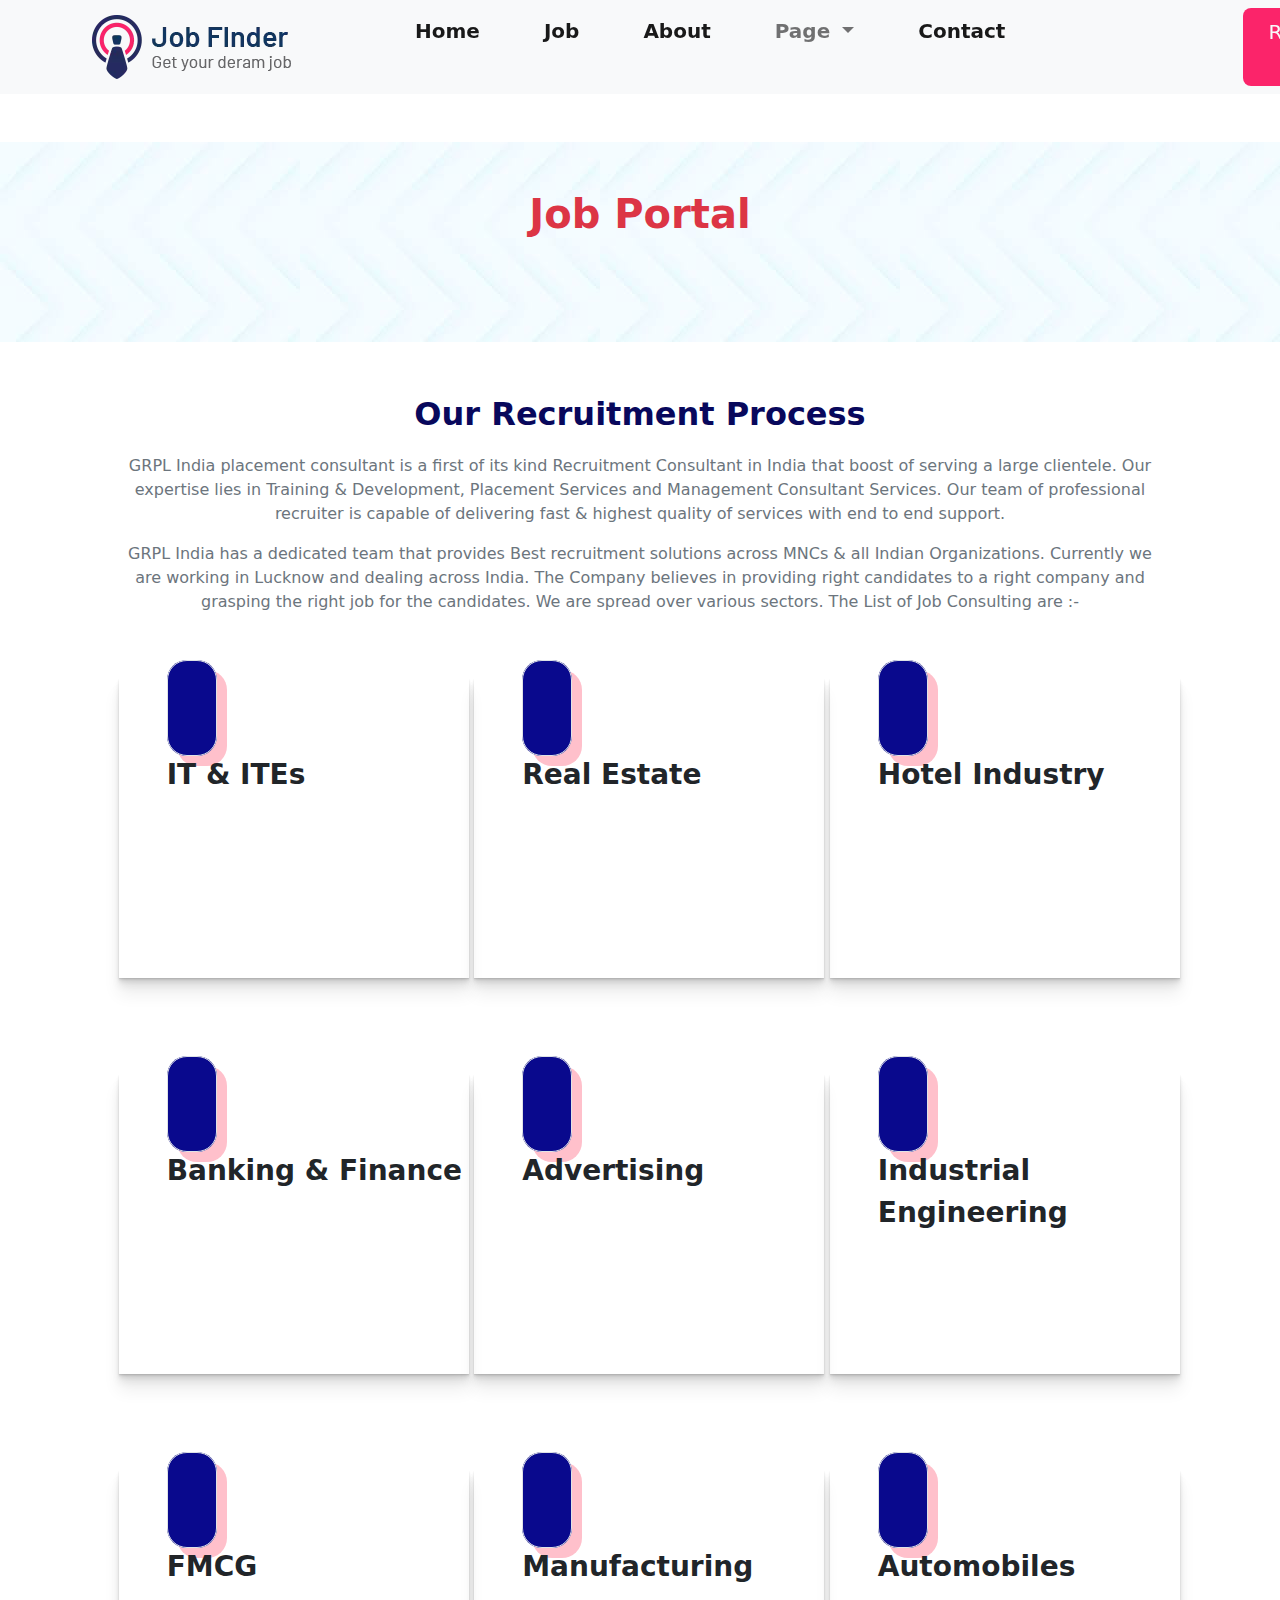
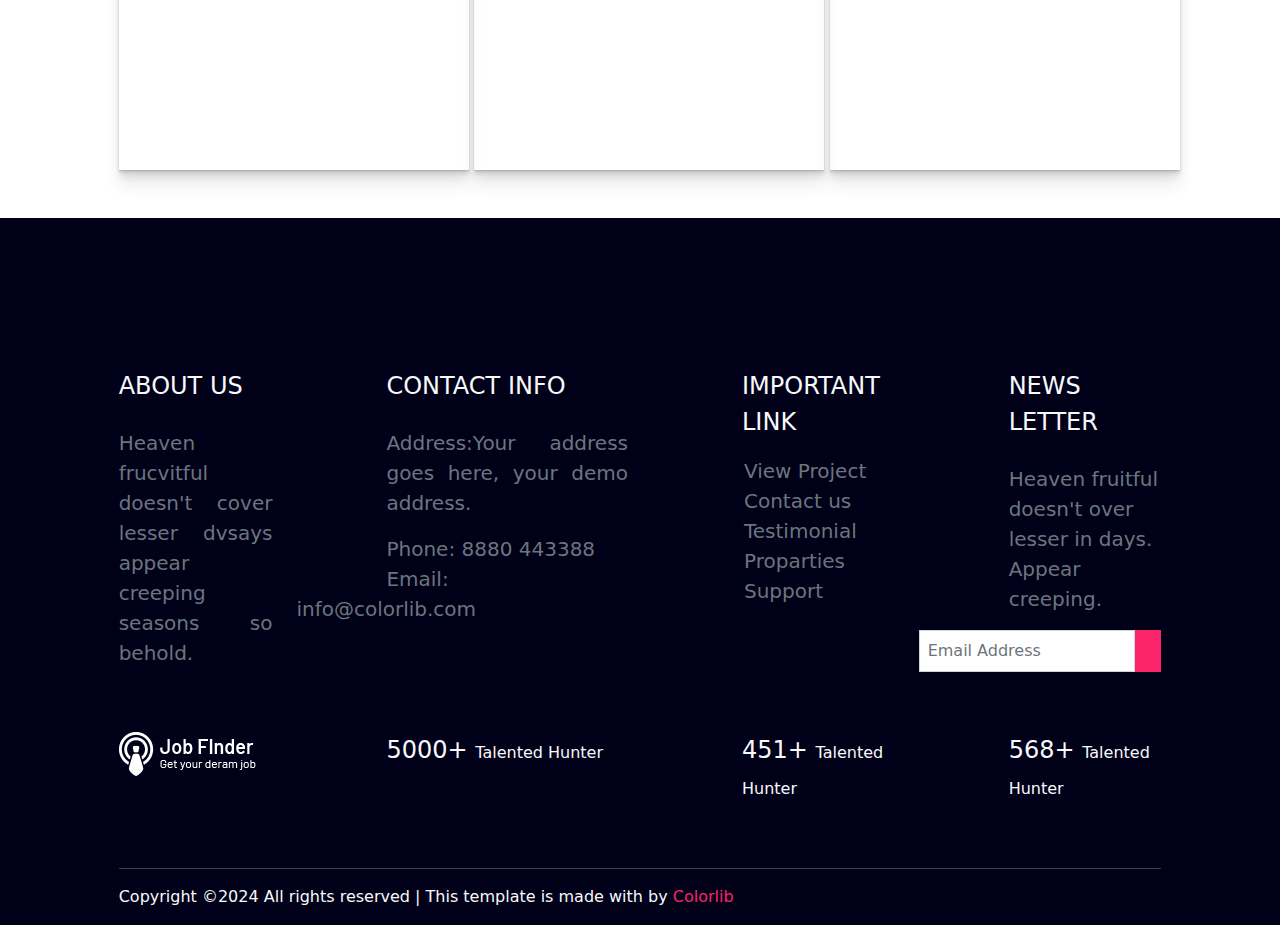
<file: jobrecruitment.html>
<!DOCTYPE html>
<html lang="en">
<head>
    <meta charset="UTF-8">
    <meta name="viewport" content="width=device-width, initial-scale=1.0">
    <title>job recruitment</title>
    <link rel="stylesheet" href="css/bootstrap.min.css">
    <link rel="stylesheet" href="css/style.css">
    <script src="js/bootstrap.bundle.js"></script>
    <link rel="stylesheet" href="https://cdnjs.cloudflare.com/ajax/libs/font-awesome/6.6.0/css/all.min.css" integrity="sha512-Kc323vGBEqzTmouAECnVceyQqyqdsSiqLQISBL29aUW4U/M7pSPA/gEUZQqv1cwx4OnYxTxve5UMg5GT6L4JJg==" crossorigin="anonymous" referrerpolicy="no-referrer" />
</head>
<body>
    <div class="container-fluid">
        <!-- outer start -->
    <!-- navbar start -->
     <div class="row sticky-top bg-light">
        <div class="col-sm-12 p-0">
            <nav class="navbar navbar-expand-lg bg-body-tertiary">
                <div class="container-fluid">
                  <a class="navbar-brand" href="#"><img src="images/logo.png.webp" style="margin-left: 80px;" alt=""></a>
                  <button class="navbar-toggler" type="button" data-bs-toggle="collapse" data-bs-target="#navbarSupportedContent" aria-controls="navbarSupportedContent" aria-expanded="false" aria-label="Toggle navigation">
                    <span class="navbar-toggler-icon"></span>
                  </button>
                  <div class="collapse navbar-collapse" id="navbarSupportedContent">
                    <ul class="navbar-nav me-auto mb-2 mb-lg-0" id="icon">
                      <li class="nav-item">
                        <a class="nav-link active fw-semibold fs-5" aria-current="page" href="index.html" style="margin-left: 100px;">Home</a>
                      </li>
                      <li class="nav-item">
                        <a class="nav-link active ms-5 fw-semibold fs-5" aria-current="page" href="jobrecruitment.html"> Job</a>
                      </li>
                      <li class="nav-item">
                        <a class="nav-link active ms-5 fw-semibold fs-5" aria-current="page" href="about.html">About </a>
                      </li>
                      <li class="nav-item dropdown">
                        <a class="nav-link dropdown-toggle ms-5 fw-semibold fs-5" href="#" role="button" data-bs-toggle="dropdown" aria-expanded="false">
                          Page
                        </a>
                        <ul class="dropdown-menu shadow border-0 ms-2">
                          <li><a class="dropdown-item" href="#">Blog</a></li>
                          <li><a class="dropdown-item" href="#">Blog Details</a></li>
                          <li><hr class="dropdown-divider"></li>
                          <li><a class="dropdown-item" href="#">Job Details</a></li>
                        </ul>
                      </li>
                      <li class="nav-item">
                        <a class="nav-link active ms-5 fw-semibold fs-5" aria-current="page" href="contact.html">Contact</a>
                      </li>
                      <li>
                        <a href="register.html" class="btn text-decoration-none text-light text-center btn-lg p-2 px-4" style="margin-left: 230px; background-color: #fb246a;">REGISTER HERE</a>
                      </li>
                     
                        <a href="login.html" class="btn text-decoration-none text-center  btn-outline-danger px-3 btn-lg" style="margin-left: 10px; ">LOGIN</a>
                   
                    </ul>
                    
                  </div>
                </div>
              </nav>
        </div>
     </div>
    <!-- navbar end -->
       <!-- job recruitment start -->
       <div class="row mt-5" id="contact">
        <div class="col-sm-12">
           <h1 class="fw-bold text-center mt-5 text-danger">Job Portal</h1>
        </div>
          </div>
        <div class="row">
            <div class="col-sm-10 mx-auto">
                <div class="row">
                    <p class="text-center fs-2 mt-5 fw-bold" style="color: rgb(8, 8, 92)">Our Recruitment Process</p>
                <p class="text-center text-secondary">GRPL India placement consultant is a first of its kind Recruitment Consultant 
                    in India that boost of serving a large clientele. Our expertise lies in Training 
                    & Development, Placement Services and Management Consultant Services. Our team of
                    professional recruiter is capable of delivering fast & highest quality of services with 
                    end to end support.</p>
                    <p class="text-center text-secondary">GRPL India has a dedicated team that provides Best recruitment solutions across MNCs & 
                        all Indian Organizations. Currently we are working in Lucknow and dealing across India.
                        The Company believes in providing right candidates to a right company and grasping the 
                        right job for the candidates. We are spread over various sectors. The List of Job
                         Consulting are :-</p>
                </div>
                <div class="row mt-5">
                    <div class="col-sm-4">
                        <div class="jobc" >
                            <i class="fa-solid fa-desktop border mt-5 fs-1 p-4 ms-5 text-light job1" style="background-color: rgb(9, 9, 141); border-radius: 20px;"></i>
                        <p class="ms-5 fs-3 fw-bold mt-3">IT & ITEs</p>
                        </div>
                    </div>
                    <div class="col-sm-4">
                        <div class="jobc" >
                            <i class="fa-solid fa-house-user border mt-5 fs-1 p-4 ms-5 text-light job1" style="background-color: rgb(9, 9, 141); border-radius: 20px;"></i>
                        <p class="ms-5 fs-3 fw-bold mt-3">Real Estate</p>
                        </div>
                    </div>
                    <div class="col-sm-4">
                        <div class="jobc" >
                            <i class="fa-solid fa-hotel border mt-5 fs-1 p-4 ms-5 text-light job1" style="background-color: rgb(9, 9, 141); border-radius: 20px;"></i>
                        <p class="ms-5 fs-3 fw-bold mt-3">Hotel Industry</p>
                        </div>
                    </div>
                </div>

                <div class="row mt-5">
                    <div class="col-sm-4 mt-5">
                        <div class="jobc" >
                            <i class="fa-solid fa-landmark border mt-5 fs-1 p-4 ms-5 text-light job1" style="background-color: rgb(9, 9, 141); border-radius: 20px;"></i>
                        <p class="ms-5 fs-3 fw-bold mt-3">Banking & Finance</p>
                        </div>
                    </div>
                    <div class="col-sm-4 mt-5">
                        <div class="jobc" >
                            <i class="fa-solid fa-video border mt-5 fs-1 p-4 ms-5 text-light job1" style="background-color: rgb(9, 9, 141); border-radius: 20px;"></i>
                        <p class="ms-5 fs-3 fw-bold mt-3">Advertising</p>
                        </div>
                    </div>
                    <div class="col-sm-4 mt-5">
                        <div class="jobc" >
                            <i class="fa-solid fa-industry border mt-5 fs-1 p-4 ms-5 text-light job1" style="background-color: rgb(9, 9, 141); border-radius: 20px;"></i>
                        <p class="ms-5 fs-3 fw-bold mt-3">Industrial Engineering</p>
                        </div>
                    </div>
                </div>

                <div class="row mt-5">
                    <div class="col-sm-4 mt-5">
                        <div class="jobc" >
                            <i class="fa-solid fa-bus border mt-5 fs-1 p-4 ms-5 text-light job1" style="background-color: rgb(9, 9, 141); border-radius: 20px;"></i>
                        <p class="ms-5 fs-3 fw-bold mt-3">FMCG</p>
                        </div>
                    </div>
                    <div class="col-sm-4 mt-5">
                        <div class="jobc" >
                            <i class="fa-solid fa-screwdriver-wrench border mt-5 fs-1 p-4 ms-5 text-light job1" style="background-color: rgb(9, 9, 141); border-radius: 20px;"></i>
                        <p class="ms-5 fs-3 fw-bold mt-3">Manufacturing</p>
                        </div>
                    </div>
                    <div class="col-sm-4 mt-5">
                        <div class="jobc" >
                            <i class="fa-solid fa-car border mt-5 fs-1 p-4 ms-5 text-light job1" style="background-color: rgb(9, 9, 141); border-radius: 20px;"></i>
                        <p class="ms-5 fs-3 fw-bold mt-3">Automobiles</p>
                        </div>
                    </div>
                </div>
            </div>
        </div>
       <!-- job recruitment end -->
       <!-- footer start -->
       <div class="row mt-5" id="footer">
         <div class="col-sm-10 mx-auto">
          <div class="row" style="margin-top: 150px;">
            <div class="col-sm-2">
              <p class="text-light fs-4">ABOUT US</p>
              <p class="text-secondary fs-5 mt-4" style="text-align: justify;">Heaven frucvitful doesn't cover lesser dvsays appear creeping seasons so behold.</p>
            </div>
            <div class="col-sm-4" id="ph">
              <p class="text-light fs-4" style="margin-left: 90px;">CONTACT INFO</p>
              <p class="text-secondary fs-5 mt-4" style="text-align: justify; margin-left: 90px;">Address:Your address goes here, your demo address.</p>
              <a href="" class="text-secondary fs-5" style="margin-left: 90px; text-decoration: none;">Phone: 8880 443388</a>
              <a href="" class="text-secondary fs-5" style="margin-left: 90px; text-decoration: none;">Email: info@colorlib.com</a>
            </div>
            <div class="col-sm-3" id="link">
              <p class="text-light fs-4" style="margin-left: 90px;">IMPORTANT LINK</p>
              <ul>
                <li>
                  <a href="" class="text-decoration-none text-secondary fs-5 mt-4" style="margin-left: 60px;">View Project</a>
                </li>
                <li>
                  <a href="" class="text-decoration-none text-secondary fs-5 mt-5" style="margin-left: 60px;">Contact us</a>
                </li>
                <li>
                  <a href="" class="text-decoration-none text-secondary fs-5 mt-5" style="margin-left: 60px;">Testimonial</a>
                </li>
                <li>
                  <a href="" class="text-decoration-none text-secondary fs-5 mt-5 " style="margin-left: 60px;">Proparties</a>
                </li>
                  <a href="" class="text-decoration-none text-secondary fs-5 mt-5" style="margin-left: 60px;">Support</a>
                </li>
              </ul>
            </div>
            <div class="col-sm-3">
              <p class="text-light fs-4" style="margin-left: 90px;">NEWS LETTER</p>
              <p class="text-secondary fs-5 mt-4" style="margin-left: 90px;">Heaven fruitful doesn't over lesser in days. Appear creeping.</p>
              <div class="d-flex">
                <input class="form-control ps-2 py-2 rounded-0" placeholder="Email Address" type="text">
                <button class="btn  rounded-0" style="background-color: #fb246a;"><i class="fa-brands fa-telegram text-light fs-4" ></i></button>
              </div>
            </div>
          </div>
          <div class="row mt-5">
            <div class="col-sm-2">
             <img src="images/logo2_footer.png.webp" alt="">
            </div>
            <div class="col-sm-4">
              <p class="text-light fs-4" style="margin-left: 90px;">5000+ <span class="fs-6">Talented Hunter</span></p>
            </div>
            <div class="col-sm-3">
              <p class="text-light fs-4" style="margin-left: 90px;">451+ <span class="fs-6">Talented Hunter</span></p>
            </div>
            <div class="col-sm-3">
              <p class="text-light fs-4" style="margin-left: 90px;">568+ <span class="fs-6">Talented Hunter</span></p>
            </div>
          </div>
          <hr class="text-light mt-5">
          <p class="text-light mt-3">Copyright ©2024 All rights reserved | This template is made with  by <span style="color: #fb246a;">Colorlib</span></p>
         </div>
       </div>
       <!-- footer end -->
        <!-- outer end -->
    </div>
</body>
</html>
</file>
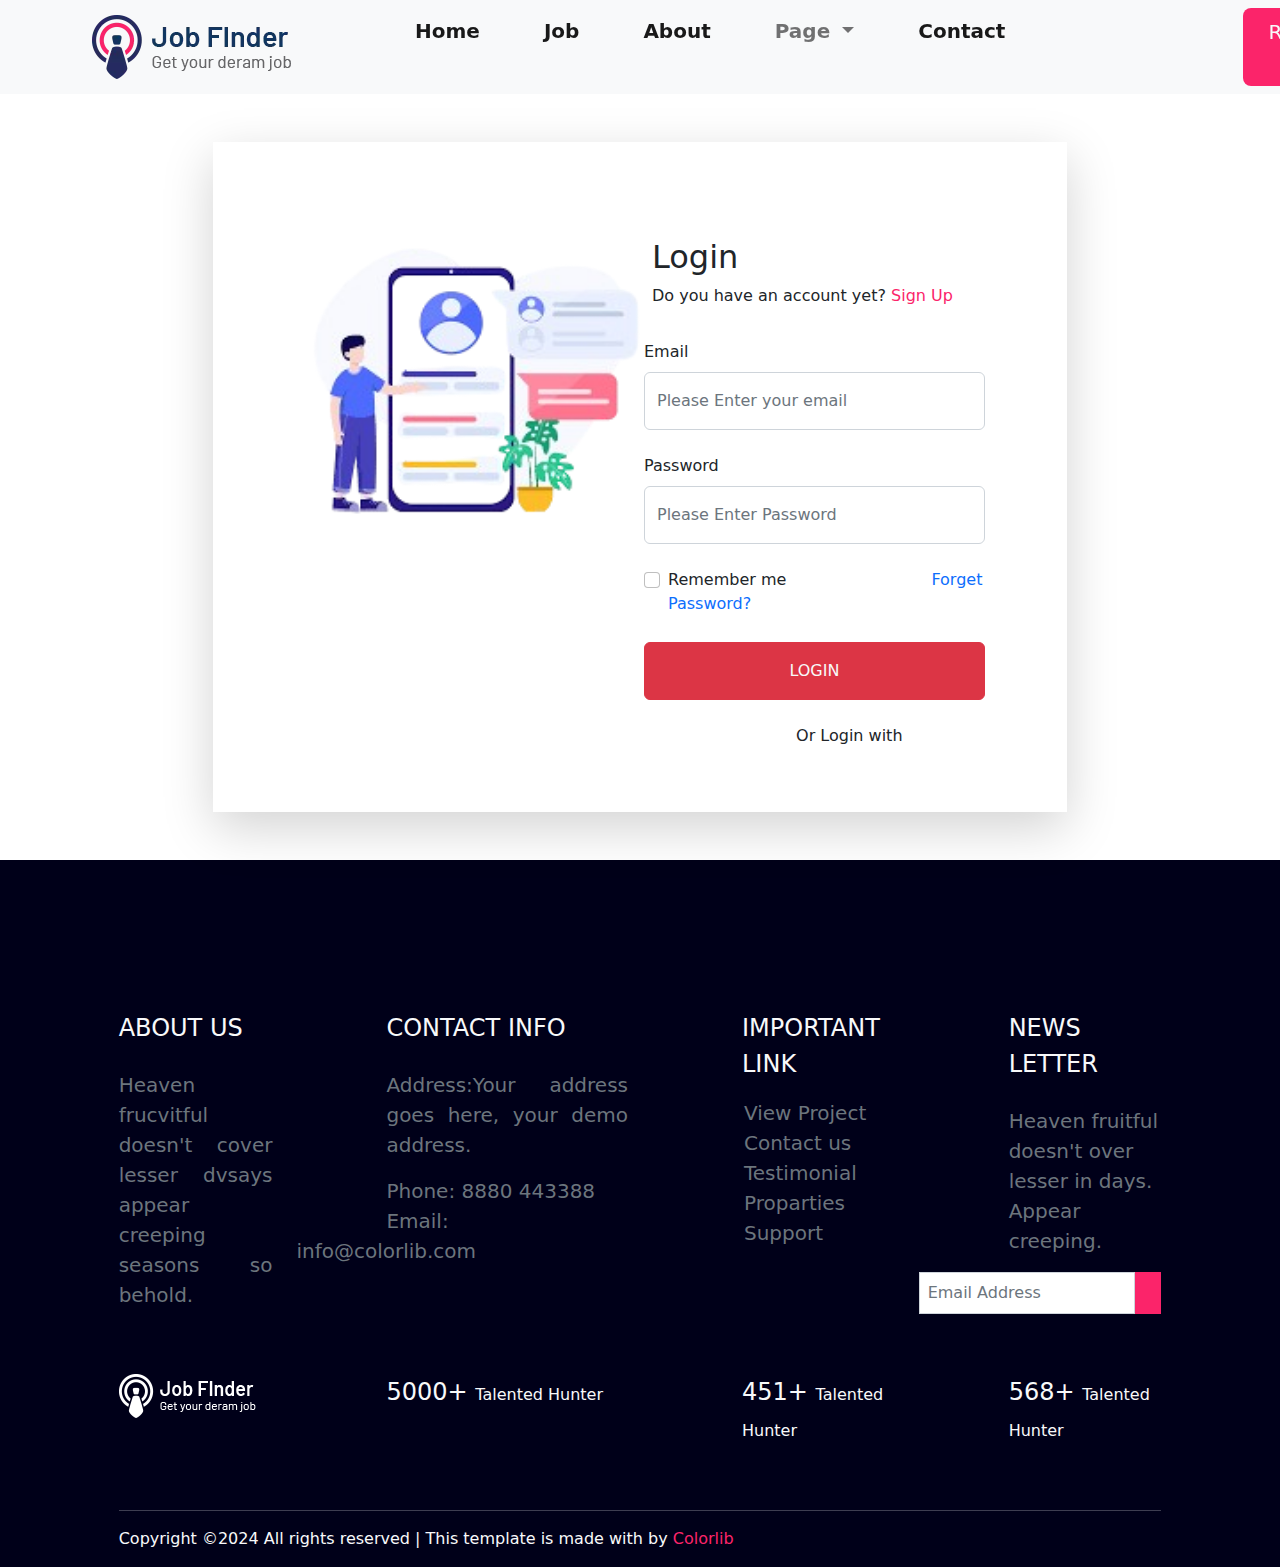
<file: login.html>
<!DOCTYPE html>
<html lang="en">
<head>
    <meta charset="UTF-8">
    <meta name="viewport" content="width=device-width, initial-scale=1.0">
    <title>Login</title>
    <link rel="stylesheet" href="css/bootstrap.min.css">
    <link rel="stylesheet" href="css/style.css">
    <script src="js/bootstrap.bundle.js"></script>
    <link rel="stylesheet" href="https://cdnjs.cloudflare.com/ajax/libs/font-awesome/6.6.0/css/all.min.css" integrity="sha512-Kc323vGBEqzTmouAECnVceyQqyqdsSiqLQISBL29aUW4U/M7pSPA/gEUZQqv1cwx4OnYxTxve5UMg5GT6L4JJg==" crossorigin="anonymous" referrerpolicy="no-referrer" />
</head>
<body>
    <div class="container-fluid">
        <!-- outer start -->
    <!-- navbar start -->
     <div class="row sticky-top bg-light">
        <div class="col-sm-12 p-0">
            <nav class="navbar navbar-expand-lg bg-body-tertiary">
                <div class="container-fluid">
                  <a class="navbar-brand" href="#"><img src="images/logo.png.webp" style="margin-left: 80px;" alt=""></a>
                  <button class="navbar-toggler" type="button" data-bs-toggle="collapse" data-bs-target="#navbarSupportedContent" aria-controls="navbarSupportedContent" aria-expanded="false" aria-label="Toggle navigation">
                    <span class="navbar-toggler-icon"></span>
                  </button>
                  <div class="collapse navbar-collapse" id="navbarSupportedContent">
                    <ul class="navbar-nav me-auto mb-2 mb-lg-0" id="icon">
                      <li class="nav-item">
                        <a class="nav-link active fw-semibold fs-5" aria-current="page" href="index.html" style="margin-left: 100px;">Home</a>
                      </li>
                      <li class="nav-item">
                        <a class="nav-link active ms-5 fw-semibold fs-5" aria-current="page" href="jobrecruitment.html"> Job</a>
                      </li>
                      <li class="nav-item">
                        <a class="nav-link active ms-5 fw-semibold fs-5" aria-current="page" href="about.html">About </a>
                      </li>
                      <li class="nav-item dropdown">
                        <a class="nav-link dropdown-toggle ms-5 fw-semibold fs-5" href="#" role="button" data-bs-toggle="dropdown" aria-expanded="false">
                          Page
                        </a>
                        <ul class="dropdown-menu shadow border-0 ms-2">
                          <li><a class="dropdown-item" href="#">Blog</a></li>
                          <li><a class="dropdown-item" href="#">Blog Details</a></li>
                          <li><hr class="dropdown-divider"></li>
                          <li><a class="dropdown-item" href="#">Job Details</a></li>
                        </ul>
                      </li>
                      <li class="nav-item">
                        <a class="nav-link active ms-5 fw-semibold fs-5" aria-current="page" href="contact.html">Contact</a>
                      </li>
                      <li>
                        <a href="register.html" class="btn text-decoration-none text-light text-center btn-lg p-2 px-4" style="margin-left: 230px; background-color: #fb246a;">REGISTER HERE</a>
                      </li>
                      
                        <a href="login.html" class="btn text-decoration-none text-center  btn-outline-danger px-3 btn-lg" style="margin-left: 10px; ">LOGIN</a>
                   
                    </ul>
                    
                  </div>
                </div>
              </nav>
        </div>
     </div>
    <!-- navbar end -->
      <!-- login start -->
          <div class="row mt-5">
            <div class="col-sm-8 mx-auto shadow-lg">
                
                <div class="row my-5">
                    <div class="col-sm-6">
                        <img src="images/logo1.png" style="margin-left: 50px; height: 400px;" alt="">
                    </div>
                    <div class="col-sm-6 mx-auto">
                        <div class="row">
                            <h2 class="mt-5">Login</h2>
                            <p>Do you have an account yet? <a href="register.html" class="text-decoration-none" style="color: #fb246a;">Sign Up</a></p>
                            <form action="" class="row g-2">
                                <div class="col-md-10">
                                    <label for="inputEmail4" class="form-label">Email</label>
                                    
                                    <input type="email" class="form-control py-3 me-4" id="inputEmail4" placeholder="Please Enter your email">
                                  </div>
                                  <div class="col-md-10 mt-4">
                                    <label for="inputEmail4" class="form-label">Password</label>
                                    
                                    <input type="password" class="form-control py-3 me-4" id="inputEmail4" placeholder="Please Enter Password">
                                  </div>
                                  <div class="col-md-10 mt-4">
                                    <div class="form-check">
                                      <input class="form-check-input" type="checkbox" id="gridCheck">
                                      <label class="form-check-label" for="gridCheck">
                                        Remember me
                                      </label>
                                      <a href="" class="text-decoration-none" style="margin-left: 140px;">Forget Password?</a>
                                    </div>
                                  </div>
                                  <div class="col-md-10 mt-4">
                                    <button type="submit" class="btn btn-danger w-100 text-light py-3">LOGIN</button>
                                  </div>
                                  <p class="text-center mt-4">Or Login with</p>
                            </form>
                        </div>
                    </div>
                </div>
                </div>
            </div>
          
      <!-- login end -->
       <!-- footer start -->
       <div class="row mt-5" id="footer">
         <div class="col-sm-10 mx-auto">
          <div class="row" style="margin-top: 150px;">
            <div class="col-sm-2">
              <p class="text-light fs-4">ABOUT US</p>
              <p class="text-secondary fs-5 mt-4" style="text-align: justify;">Heaven frucvitful doesn't cover lesser dvsays appear creeping seasons so behold.</p>
            </div>
            <div class="col-sm-4" id="ph">
              <p class="text-light fs-4" style="margin-left: 90px;">CONTACT INFO</p>
              <p class="text-secondary fs-5 mt-4" style="text-align: justify; margin-left: 90px;">Address:Your address goes here, your demo address.</p>
              <a href="" class="text-secondary fs-5" style="margin-left: 90px; text-decoration: none;">Phone: 8880 443388</a>
              <a href="" class="text-secondary fs-5" style="margin-left: 90px; text-decoration: none;">Email: info@colorlib.com</a>
            </div>
            <div class="col-sm-3" id="link">
              <p class="text-light fs-4" style="margin-left: 90px;">IMPORTANT LINK</p>
              <ul>
                <li>
                  <a href="" class="text-decoration-none text-secondary fs-5 mt-4" style="margin-left: 60px;">View Project</a>
                </li>
                <li>
                  <a href="" class="text-decoration-none text-secondary fs-5 mt-5" style="margin-left: 60px;">Contact us</a>
                </li>
                <li>
                  <a href="" class="text-decoration-none text-secondary fs-5 mt-5" style="margin-left: 60px;">Testimonial</a>
                </li>
                <li>
                  <a href="" class="text-decoration-none text-secondary fs-5 mt-5 " style="margin-left: 60px;">Proparties</a>
                </li>
                  <a href="" class="text-decoration-none text-secondary fs-5 mt-5" style="margin-left: 60px;">Support</a>
                </li>
              </ul>
            </div>
            <div class="col-sm-3">
              <p class="text-light fs-4" style="margin-left: 90px;">NEWS LETTER</p>
              <p class="text-secondary fs-5 mt-4" style="margin-left: 90px;">Heaven fruitful doesn't over lesser in days. Appear creeping.</p>
              <div class="d-flex">
                <input class="form-control ps-2 py-2 rounded-0" placeholder="Email Address" type="text">
                <button class="btn  rounded-0" style="background-color: #fb246a;"><i class="fa-brands fa-telegram text-light fs-4" ></i></button>
              </div>
            </div>
          </div>
          <div class="row mt-5">
            <div class="col-sm-2">
             <img src="images/logo2_footer.png.webp" alt="">
            </div>
            <div class="col-sm-4">
              <p class="text-light fs-4" style="margin-left: 90px;">5000+ <span class="fs-6">Talented Hunter</span></p>
            </div>
            <div class="col-sm-3">
              <p class="text-light fs-4" style="margin-left: 90px;">451+ <span class="fs-6">Talented Hunter</span></p>
            </div>
            <div class="col-sm-3">
              <p class="text-light fs-4" style="margin-left: 90px;">568+ <span class="fs-6">Talented Hunter</span></p>
            </div>
          </div>
          <hr class="text-light mt-5">
          <p class="text-light mt-3">Copyright ©2024 All rights reserved | This template is made with  by <span style="color: #fb246a;">Colorlib</span></p>
         </div>
       </div>
       <!-- footer end -->
        <!-- outer end -->
    </div>
</body>
</html>
</file>
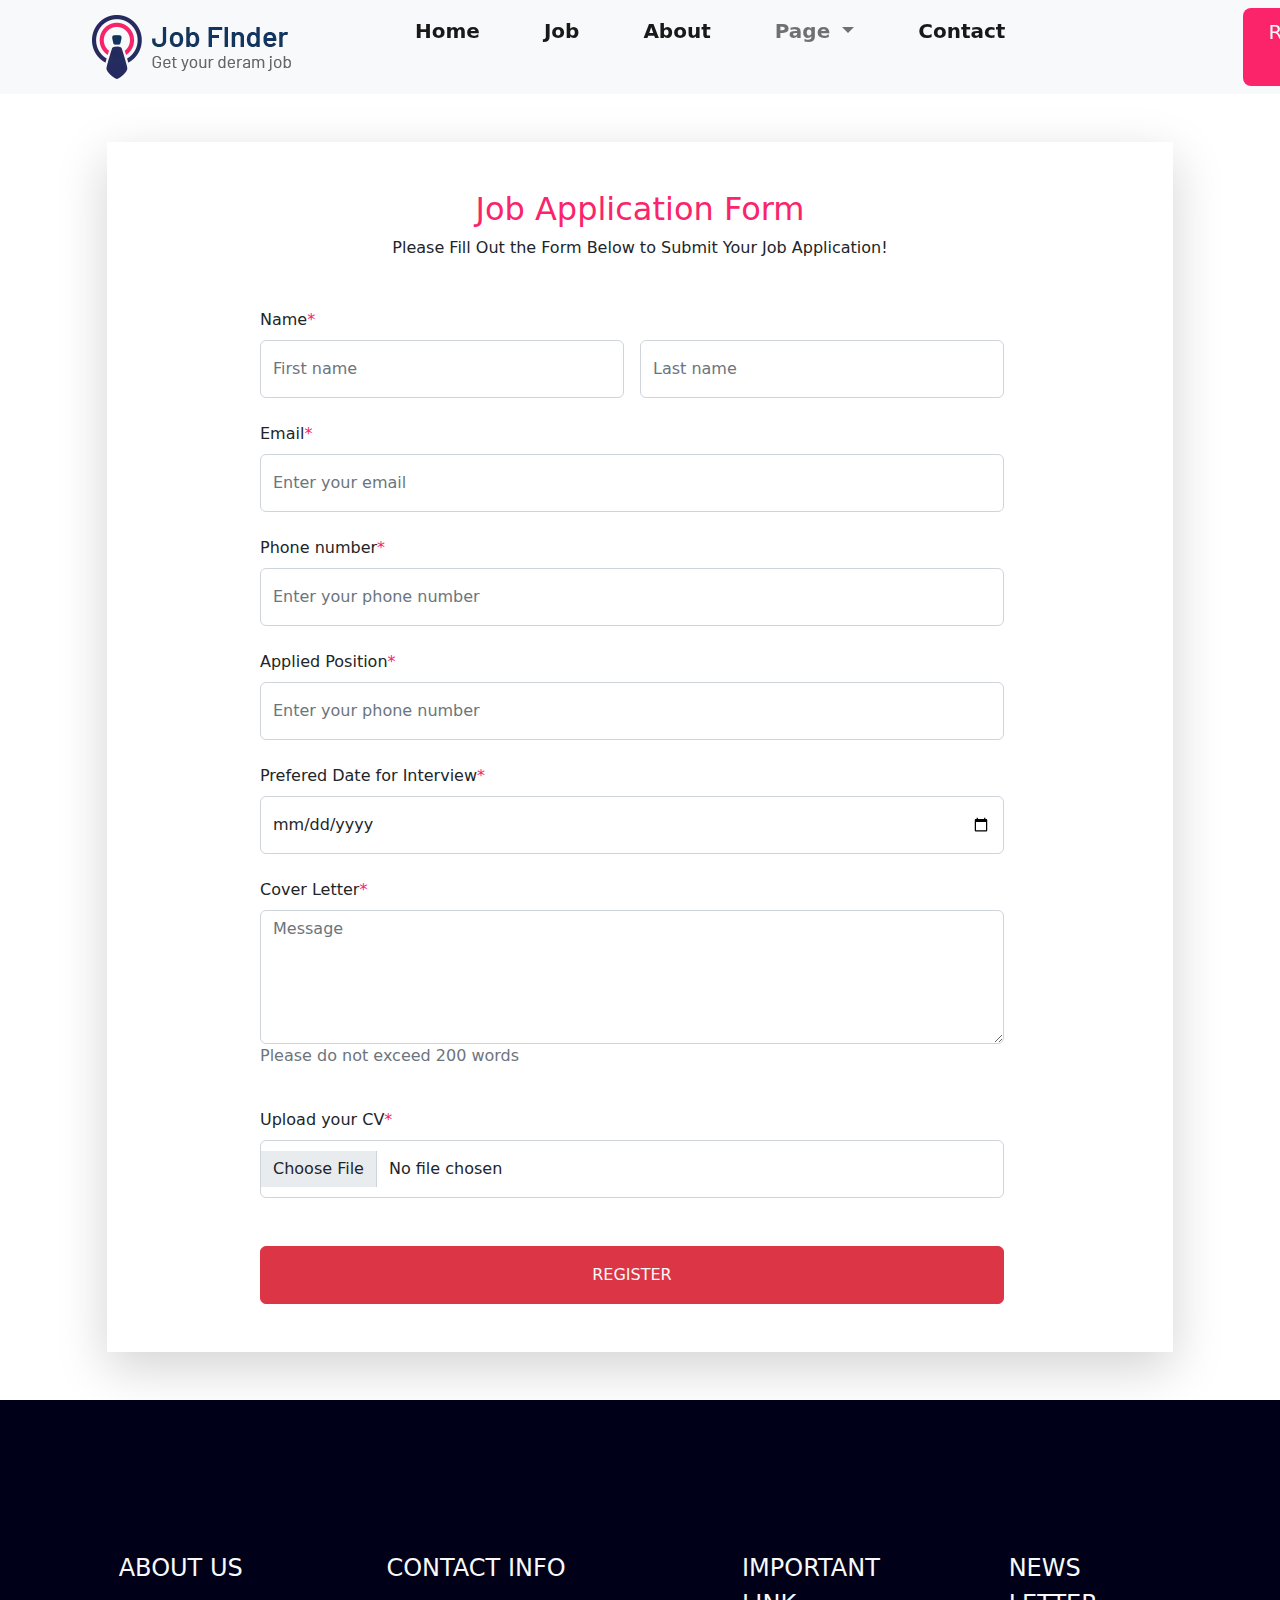
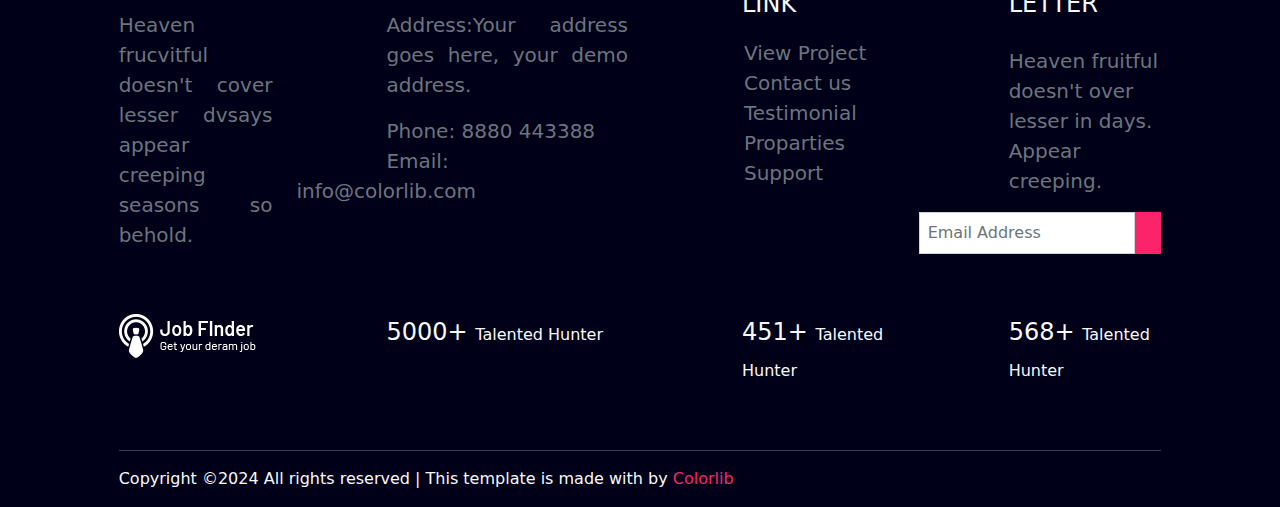
<file: register.html>
<!DOCTYPE html>
<html lang="en">
<head>
    <meta charset="UTF-8">
    <meta name="viewport" content="width=device-width, initial-scale=1.0">
    <title>CRegistration</title>
    <link rel="stylesheet" href="css/bootstrap.min.css">
    <link rel="stylesheet" href="css/style.css">
    <script src="js/bootstrap.bundle.js"></script>
    <link rel="stylesheet" href="https://cdnjs.cloudflare.com/ajax/libs/font-awesome/6.6.0/css/all.min.css" integrity="sha512-Kc323vGBEqzTmouAECnVceyQqyqdsSiqLQISBL29aUW4U/M7pSPA/gEUZQqv1cwx4OnYxTxve5UMg5GT6L4JJg==" crossorigin="anonymous" referrerpolicy="no-referrer" />
</head>
<body>
    <div class="container-fluid">
        <!-- outer start -->
    <!-- navbar start -->
     <div class="row sticky-top bg-light">
        <div class="col-sm-12 p-0">
            <nav class="navbar navbar-expand-lg bg-body-tertiary">
                <div class="container-fluid">
                  <a class="navbar-brand" href="#"><img src="images/logo.png.webp" style="margin-left: 80px;" alt=""></a>
                  <button class="navbar-toggler" type="button" data-bs-toggle="collapse" data-bs-target="#navbarSupportedContent" aria-controls="navbarSupportedContent" aria-expanded="false" aria-label="Toggle navigation">
                    <span class="navbar-toggler-icon"></span>
                  </button>
                  <div class="collapse navbar-collapse" id="navbarSupportedContent">
                    <ul class="navbar-nav me-auto mb-2 mb-lg-0" id="icon">
                      <li class="nav-item">
                        <a class="nav-link active fw-semibold fs-5" aria-current="page" href="index.html" style="margin-left: 100px;">Home</a>
                      </li>
                      <li class="nav-item">
                        <a class="nav-link active ms-5 fw-semibold fs-5" aria-current="page" href="jobrecruitment.html"> Job</a>
                      </li>
                      <li class="nav-item">
                        <a class="nav-link active ms-5 fw-semibold fs-5" aria-current="page" href="about.html">About </a>
                      </li>
                      <li class="nav-item dropdown">
                        <a class="nav-link dropdown-toggle ms-5 fw-semibold fs-5" href="#" role="button" data-bs-toggle="dropdown" aria-expanded="false">
                          Page
                        </a>
                        <ul class="dropdown-menu shadow border-0 ms-2">
                          <li><a class="dropdown-item" href="#">Blog</a></li>
                          <li><a class="dropdown-item" href="#">Blog Details</a></li>
                          <li><hr class="dropdown-divider"></li>
                          <li><a class="dropdown-item" href="#">Job Details</a></li>
                        </ul>
                      </li>
                      <li class="nav-item">
                        <a class="nav-link active ms-5 fw-semibold fs-5" aria-current="page" href="contact.html">Contact</a>
                      </li>
                      <li>
                        <a href="register.html" class="btn text-decoration-none text-light text-center btn-lg p-2 px-4" style="margin-left: 230px; background-color: #fb246a;">REGISTER HERE</a>
                      </li>
                     
                        <a href="login.html" class="btn text-decoration-none text-center  btn-outline-danger px-3 btn-lg" style="margin-left: 10px; ">LOGIN</a>
                    
                    </ul>
                    
                  </div>
                </div>
              </nav>
        </div>
     </div>
    <!-- navbar end -->
      <!-- registration start -->
          <div class="row mt-5">
            <div class="col-sm-10 mx-auto shadow-lg">
                <h2 class="text-center mt-5" style="color: #fb246a;">Job Application Form</h2>
                <p class="text-center">Please Fill Out the Form Below to Submit Your Job Application!</p>
                <div class="row ">
                    <div class="col-sm-9 mx-auto">
                        <div class="row mx-auto">
                        <form action="" class="row g-3">
                            <div class="col-md-6">
                                <label for="inputEmail4" class="form-label">Name<span class="" style="color: #fb246a;">*</span></label>
                                <input type="text" class="form-control py-3" id="inputEmail4" placeholder="First name">
                              </div>
                              <div class="col-md-6 mt-5">
                                
                                <input type="text" class="form-control py-3" id="inputPassword4" placeholder="Last name">
                              </div>
                              <div class="col-sm-12 mt-4">
                                <label for="inputEmail4" class="form-label">Email<span class="" style="color: #fb246a;">*</span></label>
                                <input type="email" class="form-control py-3" id="inputEmail4" placeholder="Enter your email">
                              </div>
                              <div class="col-sm-12 mt-4">
                                <label for="inputEmail4" class="form-label">Phone number<span class="" style="color: #fb246a;">*</span></label>
                                <input type="number" class="form-control py-3" id="inputEmail4" placeholder="Enter your phone number">
                              </div>
                              
                              <div class="col-sm-12 mt-4">
                                <label for="inputEmail4" class="form-label">Applied Position<span class="" style="color: #fb246a;">*</span></label>
                                <input type="text" class="form-control py-3" id="inputEmail4" placeholder="Enter your phone number">
                              </div>
                              <div class="col-sm-12 mt-4">
                                <label for="inputEmail4" class="form-label">Prefered Date for Interview<span class="" style="color: #fb246a;">*</span></label>
                                <input type="date" class="form-control py-3" id="inputEmail4" placeholder="Enter your phone number">
                              </div>
                              <div class="col-sm-12 mt-4">
                                <label for="inputEmail4" class="form-label">Cover Letter<span class="" style="color: #fb246a;">*</span></label>
                                <textarea name="" id="m" class="form-control" rows="5" placeholder="Message"></textarea>
                                <p class="text-secondary fs-6">Please do not exceed 200 words</p>
                              </div>
                              <div class="col-sm-12 mt-4">
                                <label for="inputEmail4" class="form-label">Upload your CV<span class="" style="color: #fb246a;">*</span></label>
                                <input type="file" class="form-control py-3" id="inputGroupFile01" placeholder="">
                            </div>
                            <div class="col-sm-12 my-5">
                                <button type="submit" class="btn btn-danger w-100 text-light py-3">REGISTER</button>
                            </div>
                        </form>
                    </div>
                        </div>
                    </div>
                </div>
            </div>
          
      <!-- registration end -->
       <!-- footer start -->
       <div class="row mt-5" id="footer">
         <div class="col-sm-10 mx-auto">
          <div class="row" style="margin-top: 150px;">
            <div class="col-sm-2">
              <p class="text-light fs-4">ABOUT US</p>
              <p class="text-secondary fs-5 mt-4" style="text-align: justify;">Heaven frucvitful doesn't cover lesser dvsays appear creeping seasons so behold.</p>
            </div>
            <div class="col-sm-4" id="ph">
              <p class="text-light fs-4" style="margin-left: 90px;">CONTACT INFO</p>
              <p class="text-secondary fs-5 mt-4" style="text-align: justify; margin-left: 90px;">Address:Your address goes here, your demo address.</p>
              <a href="" class="text-secondary fs-5" style="margin-left: 90px; text-decoration: none;">Phone: 8880 443388</a>
              <a href="" class="text-secondary fs-5" style="margin-left: 90px; text-decoration: none;">Email: info@colorlib.com</a>
            </div>
            <div class="col-sm-3" id="link">
              <p class="text-light fs-4" style="margin-left: 90px;">IMPORTANT LINK</p>
              <ul>
                <li>
                  <a href="" class="text-decoration-none text-secondary fs-5 mt-4" style="margin-left: 60px;">View Project</a>
                </li>
                <li>
                  <a href="" class="text-decoration-none text-secondary fs-5 mt-5" style="margin-left: 60px;">Contact us</a>
                </li>
                <li>
                  <a href="" class="text-decoration-none text-secondary fs-5 mt-5" style="margin-left: 60px;">Testimonial</a>
                </li>
                <li>
                  <a href="" class="text-decoration-none text-secondary fs-5 mt-5 " style="margin-left: 60px;">Proparties</a>
                </li>
                  <a href="" class="text-decoration-none text-secondary fs-5 mt-5" style="margin-left: 60px;">Support</a>
                </li>
              </ul>
            </div>
            <div class="col-sm-3">
              <p class="text-light fs-4" style="margin-left: 90px;">NEWS LETTER</p>
              <p class="text-secondary fs-5 mt-4" style="margin-left: 90px;">Heaven fruitful doesn't over lesser in days. Appear creeping.</p>
              <div class="d-flex">
                <input class="form-control ps-2 py-2 rounded-0" placeholder="Email Address" type="text">
                <button class="btn  rounded-0" style="background-color: #fb246a;"><i class="fa-brands fa-telegram text-light fs-4" ></i></button>
              </div>
            </div>
          </div>
          <div class="row mt-5">
            <div class="col-sm-2">
             <img src="images/logo2_footer.png.webp" alt="">
            </div>
            <div class="col-sm-4">
              <p class="text-light fs-4" style="margin-left: 90px;">5000+ <span class="fs-6">Talented Hunter</span></p>
            </div>
            <div class="col-sm-3">
              <p class="text-light fs-4" style="margin-left: 90px;">451+ <span class="fs-6">Talented Hunter</span></p>
            </div>
            <div class="col-sm-3">
              <p class="text-light fs-4" style="margin-left: 90px;">568+ <span class="fs-6">Talented Hunter</span></p>
            </div>
          </div>
          <hr class="text-light mt-5">
          <p class="text-light mt-3">Copyright ©2024 All rights reserved | This template is made with  by <span style="color: #fb246a;">Colorlib</span></p>
         </div>
       </div>
       <!-- footer end -->
        <!-- outer end -->
    </div>
</body>
</html>
</file>
<file: css/style.css>
#icon  li a:hover
{
   color: #fb246a;
   border-bottom: 5px solid #fb246a;
}
#img
{
    height: 600px;
    background-image: url('../images/slide4.webp');
    background-size: cover;
    background-repeat: no-repeat;
    background-position-y: 5%;
}
.feature
{
    height: 250px;
    width: 280px;
    box-shadow: rgba(0, 0, 0, 0.16) 0px 1px 4px;
}
.category:hover
{
    margin-top: -30px;
    transition: 0.5s ease;
    box-shadow: rgba(0, 0, 0, 0.24) 0px 3px 8px;
    cursor: pointer;
}


.feature img:hover
{
    color: #fb246a;
}
.feature  p:hover
{
    color: #fb246a;
}
#resume
{
    /* height: 500px; */
    background-image: url('../images/slide4.webp');
    background-size: cover;
    background-repeat: no-repeat;
    background-position-y: 5% ;
    /* background-attachment: fixed; */
    margin-top: 100px;
}
#resume .col-sm-12
{
    background-color: rgba(48, 8, 247, 0.864);
}
#footer
{
    /* height: 600px; */
    background-color: rgb(0, 0, 25);
}
#ph  a:hover
{
    color: #fb246a;
}
#link  ul li 
{
    list-style-type: none;
    
}
#link ul li a:hover
{
    color: #fb246a;
}
.card-body p:hover
{
    color: #fb246a;
}
#apply
{
    /* height: 700px;*/
    background-color: rgb(58, 27, 215); 
    margin-top: 90px;
}
.process
{
    height: 350px;
    width: 400px;
    /* border: 1px solid; */
    margin-left: 30px;
    margin-right: 20px ;
    margin-top: 50px;
    background-color: rgb(19, 19, 186);
}
#mybtn button:hover
{
    color: white;
}
.team:hover
{
    background-color: #5b94f5;
    color: white;
}
.zoom
{
    transition: transform .2s;
    object-fit: cover;
    transform-origin: center; 
    
}
.zoom:hover{
    transform: scale(1.2) ; 
    
}
.hidden
{
    overflow: hidden;
}
.job:hover
{
    margin-top: -5px;
    transition: 0.5s ease;  
}
.talented:hover
{
    margin-top: -5px;
    transition: 0.5s ease;
}
.jobc
{
    height: 300px;
    width: 350px;
    box-shadow: rgba(0, 0, 0, 0.07) 
    0px 1px 1px, rgba(0, 0, 0, 0.07) 
    0px 2px 2px, rgba(0, 0, 0, 0.07) 
    0px 4px 4px, rgba(0, 0, 0, 0.07)
     0px 8px 8px, rgba(0, 0, 0, 0.07)
      0px 16px 16px;
}
.jobc:hover{
    color: #fb246a;
}
.job1
{
    box-shadow: 10px 10px 0 pink;
}
#contact
{
    height: 200px;
    background-image: url(../images/images.jfif);
}
</file>
